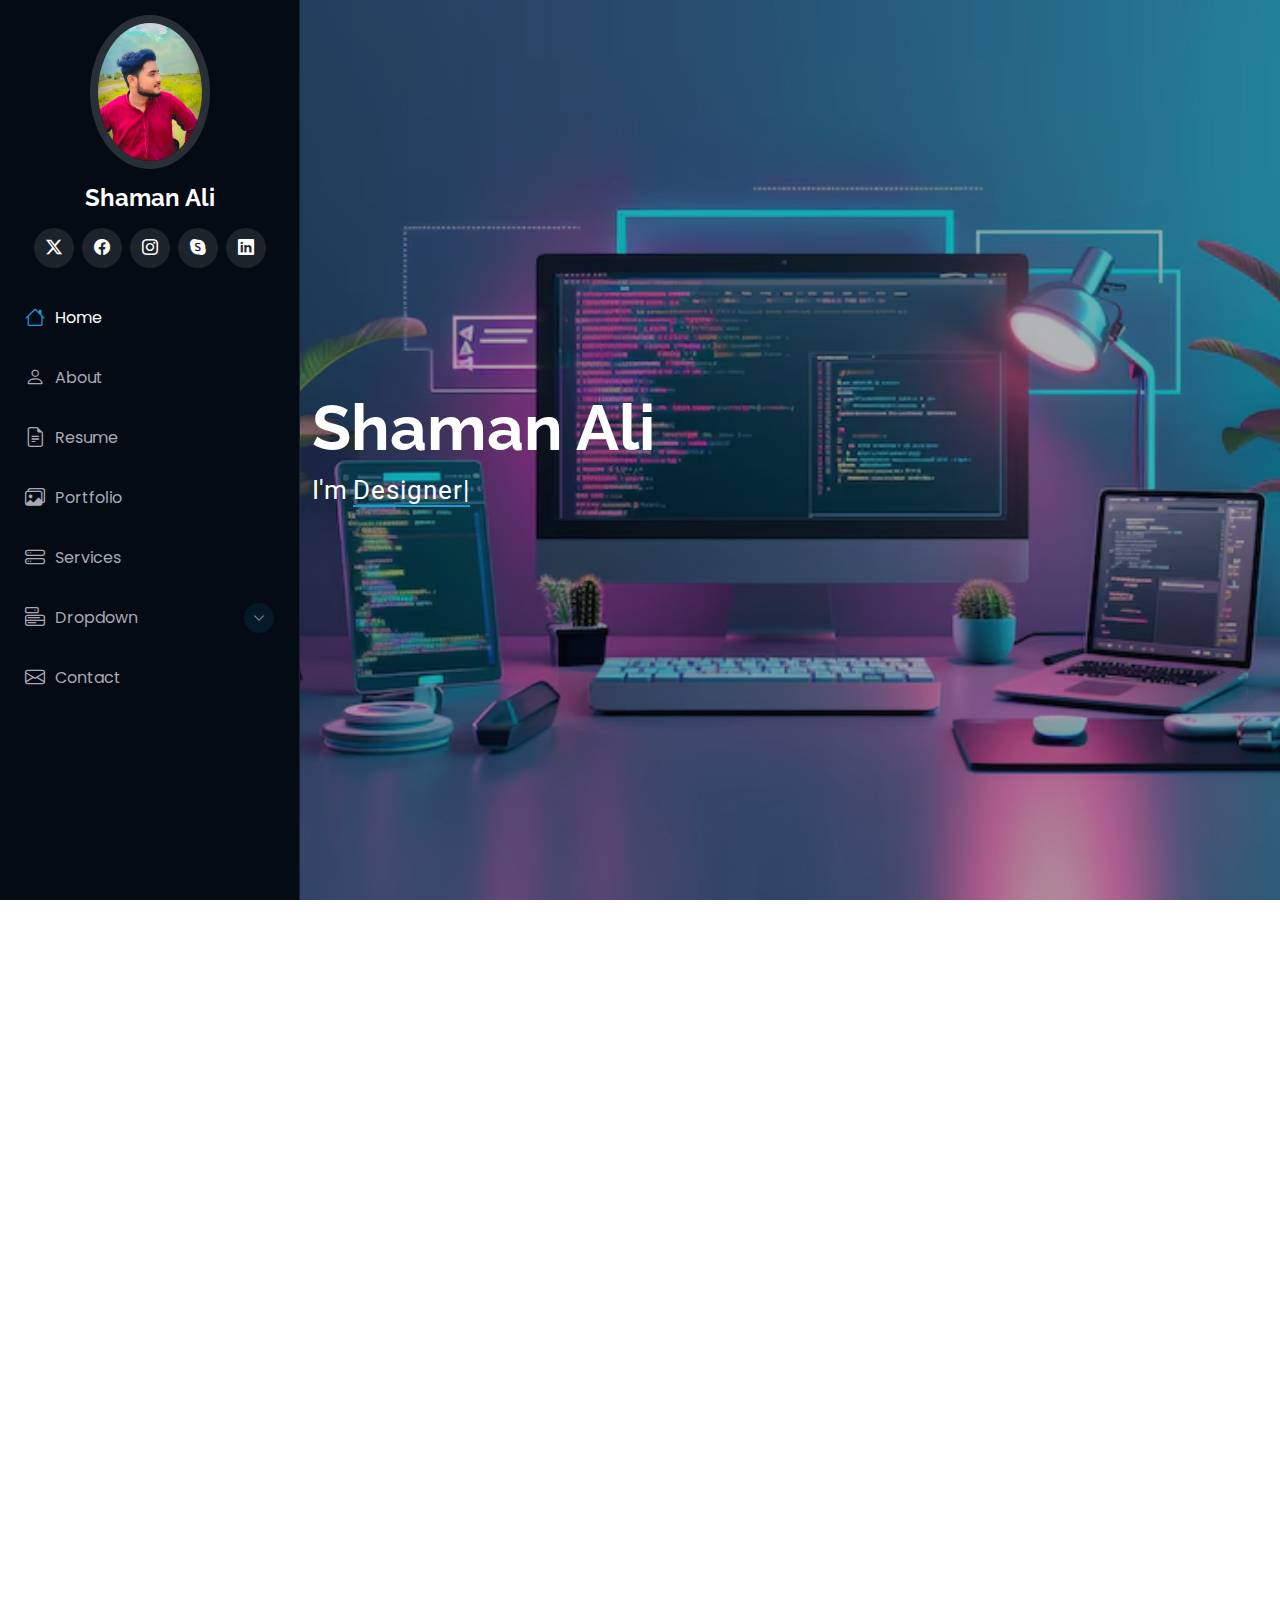
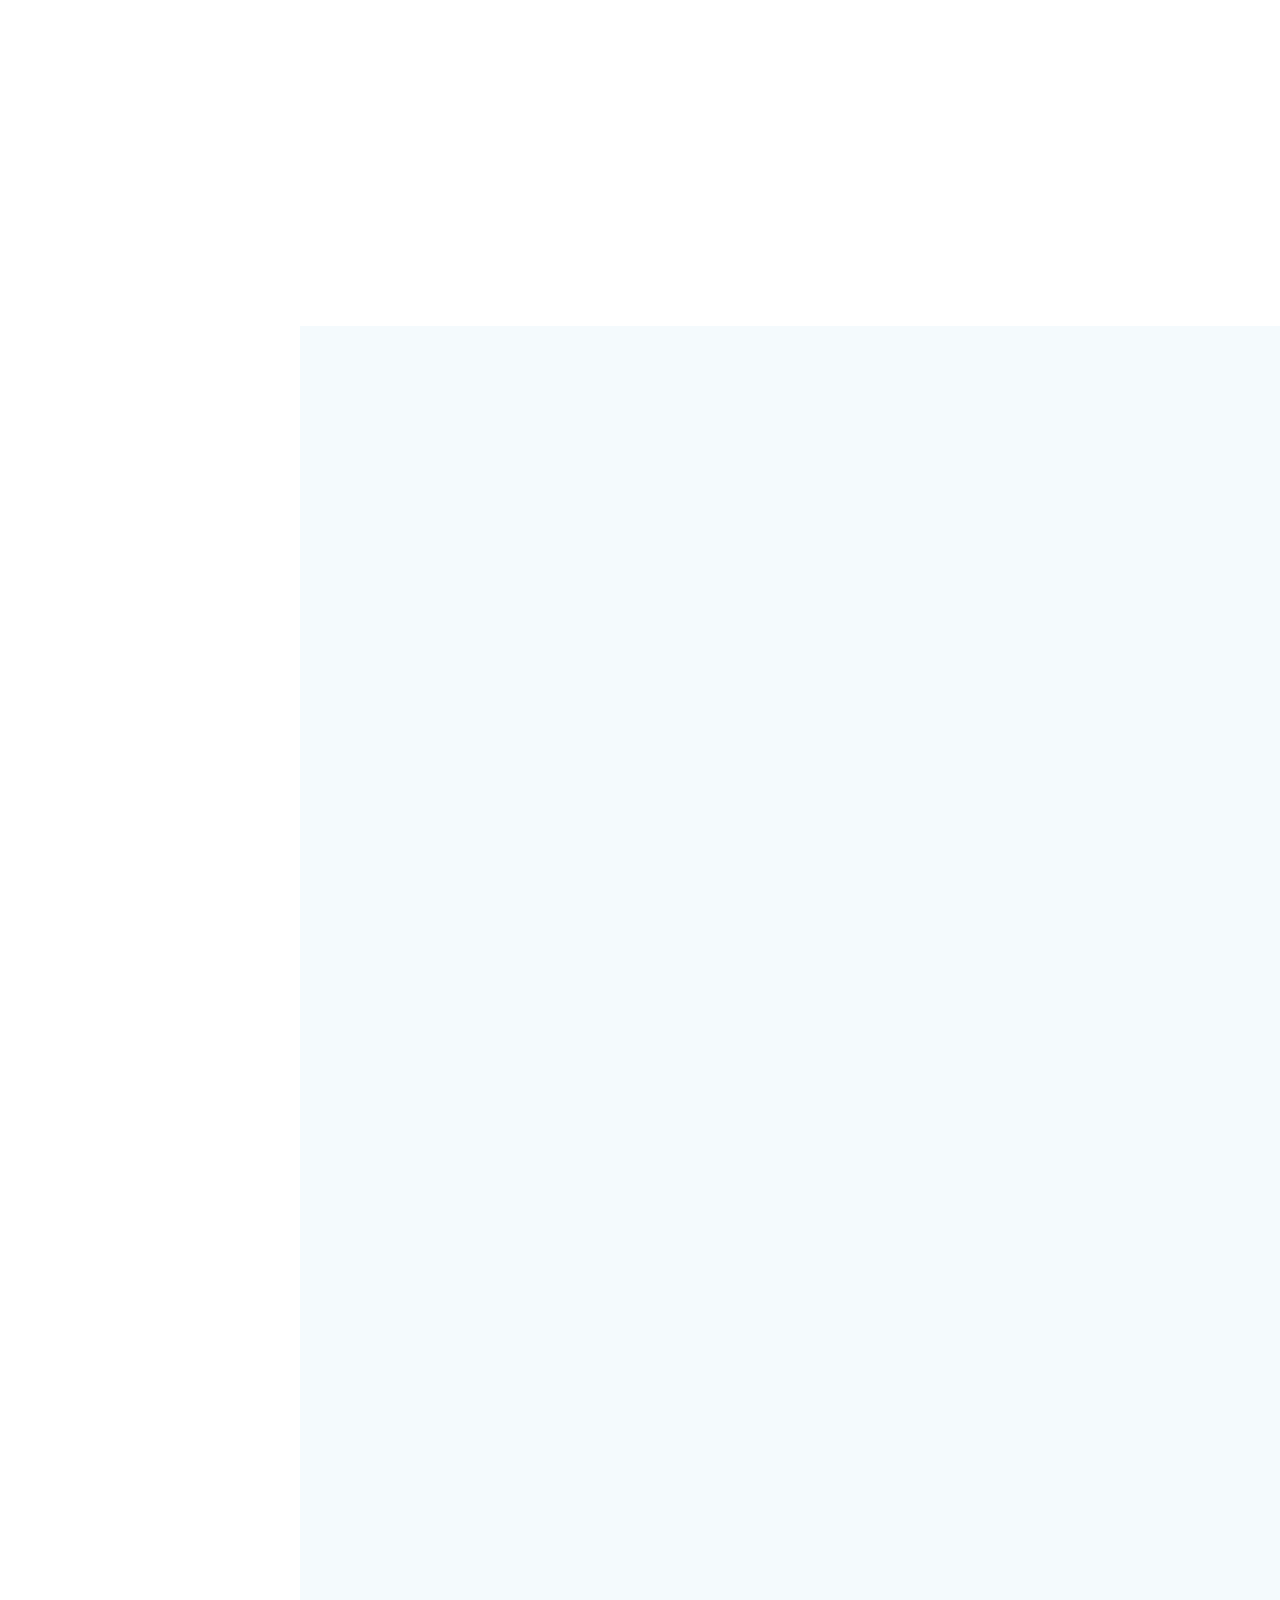
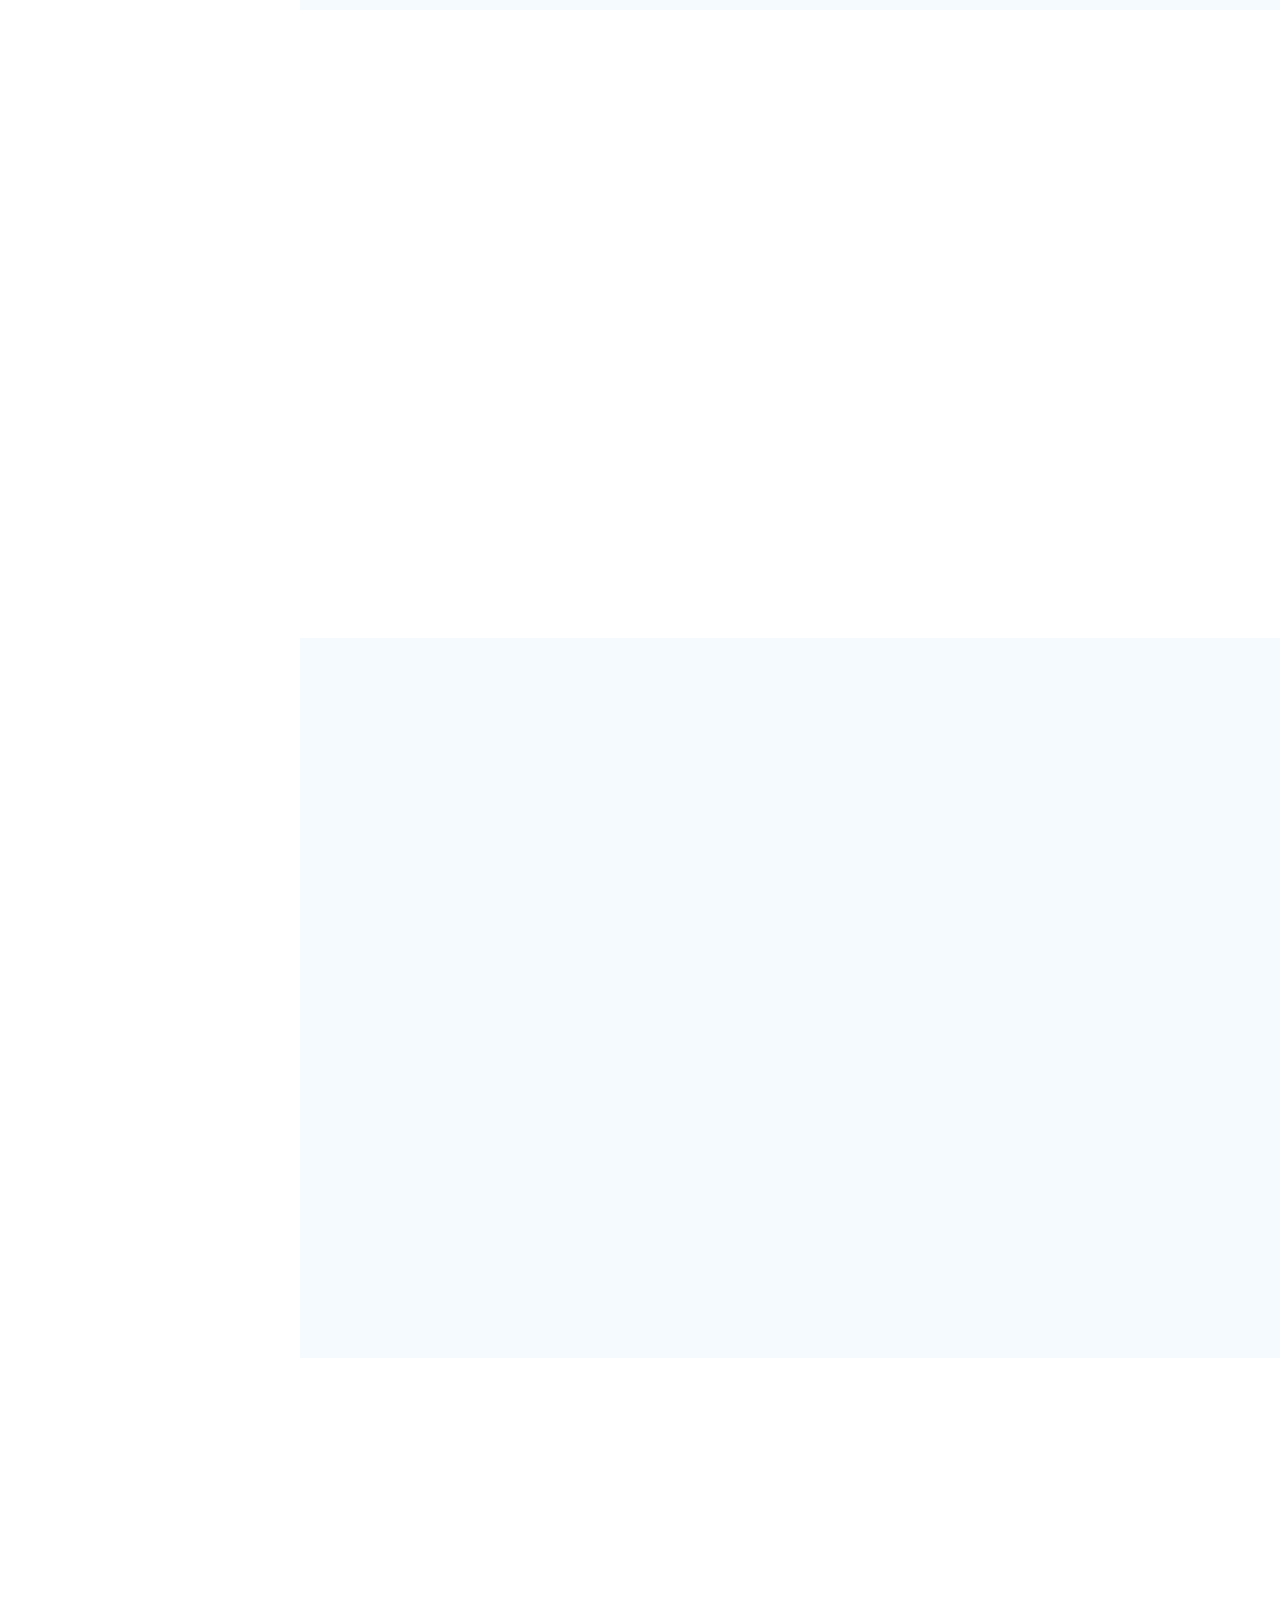
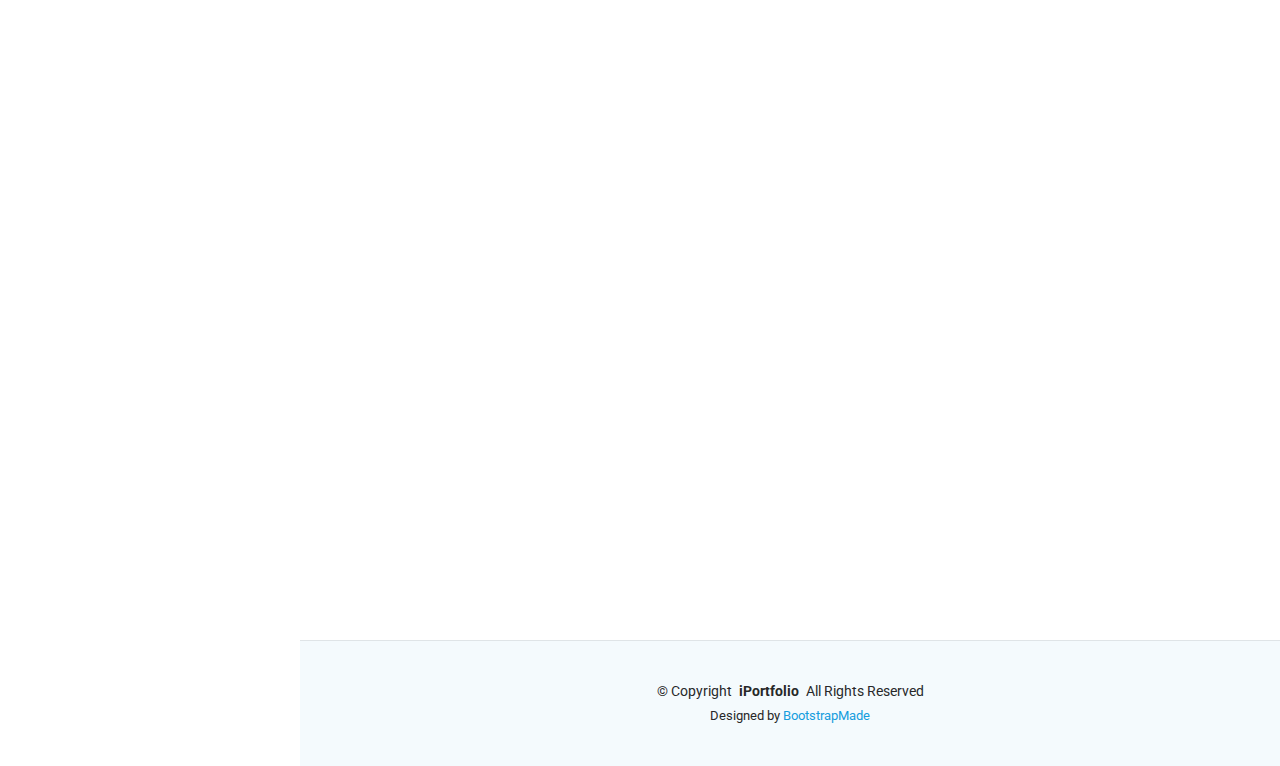
<file: index.html>
<!DOCTYPE html>
<html lang="en">

<head>
  <meta charset="utf-8">
  <meta content="width=device-width, initial-scale=1.0" name="viewport">
  <title>Index - iPortfolio Bootstrap Template</title>
  <meta content="" name="description">
  <meta content="" name="keywords">

  <!-- Favicons -->
  <link href="assets/img/favicon.png" rel="icon">
  <link href="assets/img/apple-touch-icon.png" rel="apple-touch-icon">

  <!-- Fonts -->
  <link href="https://fonts.googleapis.com" rel="preconnect">
  <link href="https://fonts.gstatic.com" rel="preconnect" crossorigin>
  <link href="https://fonts.googleapis.com/css2?family=Roboto:ital,wght@0,100;0,300;0,400;0,500;0,700;0,900;1,100;1,300;1,400;1,500;1,700;1,900&family=Poppins:ital,wght@0,100;0,200;0,300;0,400;0,500;0,600;0,700;0,800;0,900;1,100;1,200;1,300;1,400;1,500;1,600;1,700;1,800;1,900&family=Raleway:ital,wght@0,100;0,200;0,300;0,400;0,500;0,600;0,700;0,800;0,900;1,100;1,200;1,300;1,400;1,500;1,600;1,700;1,800;1,900&display=swap" rel="stylesheet">

  <!-- Vendor CSS Files -->
  <link href="assets/vendor/bootstrap/css/bootstrap.min.css" rel="stylesheet">
  <link href="assets/vendor/bootstrap-icons/bootstrap-icons.css" rel="stylesheet">
  <link href="assets/vendor/aos/aos.css" rel="stylesheet">
  <link href="assets/vendor/glightbox/css/glightbox.min.css" rel="stylesheet">
  <link href="assets/vendor/swiper/swiper-bundle.min.css" rel="stylesheet">

  <!-- Main CSS File -->
  <link href="assets/css/main.css" rel="stylesheet">

  <!-- =======================================================
  * Template Name: iPortfolio
  * Template URL: https://bootstrapmade.com/iportfolio-bootstrap-portfolio-websites-template/
  * Updated: Jun 29 2024 with Bootstrap v5.3.3
  * Author: BootstrapMade.com
  * License: https://bootstrapmade.com/license/
  ======================================================== -->
</head>

<body class="index-page">

  <header id="header" class="header dark-background d-flex flex-column">
    <i class="header-toggle d-xl-none bi bi-list"></i>

    <div class="profile-img">
      <img src="./assets/img/IMG_20230709_145142.jpg" alt="" class="img-fluid rounded-circle">
    </div>

    <a href="index.html" class="logo d-flex align-items-center justify-content-center">
      <!-- Uncomment the line below if you also wish to use an image logo -->
      <!-- <img src="assets/img/logo.png" alt=""> -->
      <h1 class="sitename">Shaman Ali</h1>
    </a>

    <div class="social-links text-center">
      <a href="#" class="twitter"><i class="bi bi-twitter-x"></i></a>
      <a href="#" class="facebook"><i class="bi bi-facebook"></i></a>
      <a href="#" class="instagram"><i class="bi bi-instagram"></i></a>
      <a href="#" class="google-plus"><i class="bi bi-skype"></i></a>
      <a href="#" class="linkedin"><i class="bi bi-linkedin"></i></a>
    </div>

    <nav id="navmenu" class="navmenu">
      <ul>
        <li><a href="#hero" class="active"><i class="bi bi-house navicon"></i>Home</a></li>
        <li><a href="#about"><i class="bi bi-person navicon"></i> About</a></li>
        <li><a href="#resume"><i class="bi bi-file-earmark-text navicon"></i> Resume</a></li>
        <li><a href="#portfolio"><i class="bi bi-images navicon"></i> Portfolio</a></li>
        <li><a href="#services"><i class="bi bi-hdd-stack navicon"></i> Services</a></li>
        <li class="dropdown"><a href="#"><i class="bi bi-menu-button navicon"></i> <span>Dropdown</span> <i class="bi bi-chevron-down toggle-dropdown"></i></a>
          <ul>
            <li><a href="#">Dropdown 1</a></li>
            <li class="dropdown"><a href="#"><span>Deep Dropdown</span> <i class="bi bi-chevron-down toggle-dropdown"></i></a>
              <ul>
                <li><a href="#">Deep Dropdown 1</a></li>
                <li><a href="#">Deep Dropdown 2</a></li>
                <li><a href="#">Deep Dropdown 3</a></li>
                <li><a href="#">Deep Dropdown 4</a></li>
                <li><a href="#">Deep Dropdown 5</a></li>
              </ul>
            </li>
            <li><a href="#">Dropdown 2</a></li>
            <li><a href="#">Dropdown 3</a></li>
            <li><a href="#">Dropdown 4</a></li>
          </ul>
        </li>
        <li><a href="#contact"><i class="bi bi-envelope navicon"></i> Contact</a></li>
      </ul>
    </nav>

  </header>

  <main class="main">

    <!-- Hero Section -->
    <section id="hero" class="hero section dark-background">

      <img src="./assets/img/web-dev-design-3d-vector-illustration-laptop-phone-coding-tools_1178440-14996.avif" alt="" data-aos="fade-in" class="">

      <div class="container" data-aos="fade-up" data-aos-delay="100">
        <h2>Shaman Ali</h2>
        <p>I'm <span class="typed" data-typed-items="Designer, Developer, Freelancer, Photographer">Designer</span><span class="typed-cursor typed-cursor--blink" aria-hidden="true"></span><span class="typed-cursor typed-cursor--blink" aria-hidden="true"></span></p>
      </div>

    </section><!-- /Hero Section -->

    <!-- About Section -->
    <section id="about" class="about section">

      <!-- Section Title -->
      <div class="container section-title" data-aos="fade-up">
        <h2>About</h2>
        <p>Magnam dolores commodi suscipit. Necessitatibus eius consequatur ex aliquid fuga eum quidem. Sit sint consectetur velit. Quisquam quos quisquam cupiditate. Et nemo qui impedit suscipit alias ea. Quia fugiat sit in iste officiis commodi quidem hic quas.</p>
      </div><!-- End Section Title -->

      <div class="container" data-aos="fade-up" data-aos-delay="100">

        <div class="row gy-4 justify-content-center">
          <div class="col-lg-4">
            <img src="./assets/img/IMG_20230709_145142.jpg" class="img-fluid" alt="">
          </div>
          <div class="col-lg-8 content">
            <h2>UI/UX Designer &amp; Web Developer.</h2>
            <p class="fst-italic py-3">
              Lorem ipsum dolor sit amet, consectetur adipiscing elit, sed do eiusmod tempor incididunt ut labore et dolore
              magna aliqua.
            </p>
            <div class="row">
              <div class="col-lg-6">
                <ul>
                  <li><i class="bi bi-chevron-right"></i> <strong>Birthday:</strong> <span>1 May 2004</span></li>
                  <li><i class="bi bi-chevron-right"></i> <strong>Website:</strong> <span>9k.skycam.sbs</span></li>
                  <li><i class="bi bi-chevron-right"></i> <strong>Phone:</strong> <span>+92 303 2024825</span></li>
                  <li><i class="bi bi-chevron-right"></i> <strong>City:</strong> <span>Karachi Pakistan</span></li>
                </ul>
              </div>
              <div class="col-lg-6">
                <ul>
                  <li><i class="bi bi-chevron-right"></i> <strong>Age:</strong> <span>20</span></li>
                  <li><i class="bi bi-chevron-right"></i> <strong>Degree:</strong> <span>Intermediate</span></li>
                  <li><i class="bi bi-chevron-right"></i> <strong>Email:</strong> <span>shamanaliteevino@gmail.com</span></li>
                  <li><i class="bi bi-chevron-right"></i> <strong>Freelance:</strong> <span>Available</span></li>
                </ul>
              </div>
            </div>
            <p class="py-3">
              Officiis eligendi itaque labore et dolorum mollitia officiis optio vero. Quisquam sunt adipisci omnis et ut. Nulla accusantium dolor incidunt officia tempore. Et eius omnis.
              Cupiditate ut dicta maxime officiis quidem quia. Sed et consectetur qui quia repellendus itaque neque.
            </p>
          </div>
        </div>

      </div>

    </section><!-- /About Section -->

    <!-- Stats Section -->
    <section id="stats" class="stats section">

      <div class="container" data-aos="fade-up" data-aos-delay="100">

        <div class="row gy-4">

          <div class="col-lg-3 col-md-6">
            <div class="stats-item">
              <i class="bi bi-emoji-smile"></i>
              <span data-purecounter-start="0" data-purecounter-end="232" data-purecounter-duration="1" class="purecounter"></span>
              <p><strong>Happy Clients</strong> <span>consequuntur quae</span></p>
            </div>
          </div><!-- End Stats Item -->

          <div class="col-lg-3 col-md-6">
            <div class="stats-item">
              <i class="bi bi-journal-richtext"></i>
              <span data-purecounter-start="0" data-purecounter-end="521" data-purecounter-duration="1" class="purecounter"></span>
              <p><strong>Projects</strong> <span>adipisci atque cum quia aut</span></p>
            </div>
          </div><!-- End Stats Item -->

          <div class="col-lg-3 col-md-6">
            <div class="stats-item">
              <i class="bi bi-headset"></i>
              <span data-purecounter-start="0" data-purecounter-end="1453" data-purecounter-duration="1" class="purecounter"></span>
              <p><strong>Hours Of Support</strong> <span>aut commodi quaerat</span></p>
            </div>
          </div><!-- End Stats Item -->

          <div class="col-lg-3 col-md-6">
            <div class="stats-item">
              <i class="bi bi-people"></i>
              <span data-purecounter-start="0" data-purecounter-end="32" data-purecounter-duration="1" class="purecounter"></span>
              <p><strong>Hard Workers</strong> <span>rerum asperiores dolor</span></p>
            </div>
          </div><!-- End Stats Item -->

        </div>

      </div>

    </section><!-- /Stats Section -->

    <!-- Skills Section -->
    <section id="skills" class="skills section light-background">

      <!-- Section Title -->
      <div class="container section-title" data-aos="fade-up">
        <h2>Skills</h2>
        <p>Necessitatibus eius consequatur ex aliquid fuga eum quidem sint consectetur velit</p>
      </div><!-- End Section Title -->

      <div class="container" data-aos="fade-up" data-aos-delay="100">

        <div class="row skills-content skills-animation">

          <div class="col-lg-6">

            <div class="progress">
              <span class="skill"><span>HTML</span> <i class="val">100%</i></span>
              <div class="progress-bar-wrap">
                <div class="progress-bar" role="progressbar" aria-valuenow="100" aria-valuemin="0" aria-valuemax="100"></div>
              </div>
            </div><!-- End Skills Item -->

            <div class="progress">
              <span class="skill"><span>CSS</span> <i class="val">90%</i></span>
              <div class="progress-bar-wrap">
                <div class="progress-bar" role="progressbar" aria-valuenow="90" aria-valuemin="0" aria-valuemax="100"></div>
              </div>
            </div><!-- End Skills Item -->

            <div class="progress">
              <span class="skill"><span>JavaScript</span> <i class="val">80%</i></span>
              <div class="progress-bar-wrap">
                <div class="progress-bar" role="progressbar" aria-valuenow="75" aria-valuemin="0" aria-valuemax="100"></div>
              </div>
            </div><!-- End Skills Item -->

          </div>

          <div class="col-lg-6">

            <div class="progress">
              <span class="skill"><span>PHP</span> <i class="val">80%</i></span>
              <div class="progress-bar-wrap">
                <div class="progress-bar" role="progressbar" aria-valuenow="80" aria-valuemin="0" aria-valuemax="100"></div>
              </div>
            </div><!-- End Skills Item -->

            <div class="progress">
              <span class="skill"><span>WordPress/CMS</span> <i class="val">90%</i></span>
              <div class="progress-bar-wrap">
                <div class="progress-bar" role="progressbar" aria-valuenow="90" aria-valuemin="0" aria-valuemax="100"></div>
              </div>
            </div><!-- End Skills Item -->

            <div class="progress">
              <span class="skill"><span>Photoshop</span> <i class="val">55%</i></span>
              <div class="progress-bar-wrap">
                <div class="progress-bar" role="progressbar" aria-valuenow="55" aria-valuemin="0" aria-valuemax="100"></div>
              </div>
            </div><!-- End Skills Item -->

          </div>

        </div>

      </div>

    </section><!-- /Skills Section -->

    <!-- Resume Section -->
    <section id="resume" class="resume section">

      <!-- Section Title -->
      <div class="container section-title" data-aos="fade-up">
        <h2>Resume</h2>
        <p>Magnam dolores commodi suscipit. Necessitatibus eius consequatur ex aliquid fuga eum quidem. Sit sint consectetur velit. Quisquam quos quisquam cupiditate. Et nemo qui impedit suscipit alias ea. Quia fugiat sit in iste officiis commodi quidem hic quas.</p>
      </div><!-- End Section Title -->

      <div class="container">

        <div class="row">

          <div class="col-lg-6" data-aos="fade-up" data-aos-delay="100">
            <h3 class="resume-title">Sumary</h3>

            <div class="resume-item pb-0">
              <h4>Shaman Ali</h4>
              <p><em>Innovative and deadline-driven Graphic Designer with 3+ years of experience designing and developing user-centered digital/print marketing material from initial concept to final, polished deliverable.</em></p>
              <ul>
                <li>+92 303 2024825</li>
                <li>shamanaliteevino@gmail.com</li>
              </ul>
            </div><!-- Edn Resume Item -->

            <h3 class="resume-title">Education</h3>
            <div class="resume-item">
              <h4>Master of Fine Arts &amp; Graphic Design</h4>
              <h5>2015 - 2016</h5>
              <p><em>Rochester Institute of Technology, Rochester, NY</em></p>
              <p>Qui deserunt veniam. Et sed aliquam labore tempore sed quisquam iusto autem sit. Ea vero voluptatum qui ut dignissimos deleniti nerada porti sand markend</p>
            </div><!-- Edn Resume Item -->

            <div class="resume-item">
              <h4>Bachelor of Fine Arts &amp; Graphic Design</h4>
              <h5>2010 - 2014</h5>
              <p><em>Rochester Institute of Technology, Rochester, NY</em></p>
              <p>Quia nobis sequi est occaecati aut. Repudiandae et iusto quae reiciendis et quis Eius vel ratione eius unde vitae rerum voluptates asperiores voluptatem Earum molestiae consequatur neque etlon sader mart dila</p>
            </div><!-- Edn Resume Item -->

          </div>

          <div class="col-lg-6" data-aos="fade-up" data-aos-delay="200">
            <h3 class="resume-title">Professional Experience</h3>
            <div class="resume-item">
              <h4>Senior graphic design specialist</h4>
              <h5>2019 - Present</h5>
              <ul>
                <li>Lead in the design, development, and implementation of the graphic, layout, and production communication materials</li>
                <li>Delegate tasks to the 7 members of the design team and provide counsel on all aspects of the project. </li>
                <li>Supervise the assessment of all graphic materials in order to ensure quality and accuracy of the design</li>
                <li>Oversee the efficient use of production project budgets ranging from $2,000 - $25,000</li>
              </ul>
            </div><!-- Edn Resume Item -->

            <div class="resume-item">
              <h4>Graphic design specialist</h4>
              <h5>2017 - 2018</h5>
              <ul>
                <li>Developed numerous marketing programs (logos, brochures,infographics, presentations, and advertisements).</li>
                <li>Managed up to 5 projects or tasks at a given time while under pressure</li>
                <li>Recommended and consulted with clients on the most appropriate graphic design</li>
                <li>Created 4+ design presentations and proposals a month for clients and account managers</li>
              </ul>
            </div><!-- Edn Resume Item -->

          </div>

        </div>

      </div>

    </section><!-- /Resume Section -->

    <!-- Portfolio Section -->
    <section id="portfolio" class="portfolio section light-background">

      <!-- Section Title -->
      <div class="container section-title" data-aos="fade-up">
        <h2>Portfolio</h2>
        <p>Magnam dolores commodi suscipit. Necessitatibus eius consequatur ex aliquid fuga eum quidem. Sit sint consectetur velit. Quisquam quos quisquam cupiditate. Et nemo qui impedit suscipit alias ea. Quia fugiat sit in iste officiis commodi quidem hic quas.</p>
      </div><!-- End Section Title -->

      <div class="container">

        <div class="isotope-layout" data-default-filter="*" data-layout="masonry" data-sort="original-order">

          <ul class="portfolio-filters isotope-filters" data-aos="fade-up" data-aos-delay="100">
            <li data-filter="*" class="filter-active">All</li>
            <li data-filter=".filter-app">App</li>
            <li data-filter=".filter-product">Product</li>
            <li data-filter=".filter-branding">Branding</li>
            <li data-filter=".filter-books">Books</li>
          </ul><!-- End Portfolio Filters -->

          <div class="row gy-4 isotope-container" data-aos="fade-up" data-aos-delay="200">

            <div class="col-lg-4 col-md-6 portfolio-item isotope-item filter-app">
              <div class="portfolio-content h-100">
                <img src="./assets/img/web-dev-design-3d-vector-illustration-laptop-phone-coding-tools_1178440-11698.jpg" class="img-fluid" alt="">
                <div class="portfolio-info">
                  <h4>App 1</h4>
                  <p>Lorem ipsum, dolor sit amet consectetur</p>
                  <a href="./assets/img/web-dev-design-3d-vector-illustration-laptop-phone-coding-tools_1178440-14996.avif" title="App 1" data-gallery="portfolio-gallery-app" class="glightbox preview-link"><i class="bi bi-zoom-in"></i></a>
                  <a href="portfolio-details.html" title="More Details" class="details-link"><i class="bi bi-link-45deg"></i></a>
                </div>
              </div>
            </div><!-- End Portfolio Item -->

            <div class="col-lg-4 col-md-6 portfolio-item isotope-item filter-product">
              <div class="portfolio-content h-100">
                <!-- <img src="assets/img/portfolio/product-1.jpg" class="img-fluid" alt=""> -->
                <div class="portfolio-info">
                  <h4>Product 1</h4>
                  <p>Lorem ipsum, dolor sit amet consectetur</p>
                  <a href="./assets/img/web-dev-design-3d-vector-illustration-laptop-phone-coding-tools_1178440-14996.avif" title="Product 1" data-gallery="portfolio-gallery-product" class="glightbox preview-link"><i class="bi bi-zoom-in"></i></a>
                  <a href="portfolio-details.html" title="More Details" class="details-link"><i class="bi bi-link-45deg"></i></a>
                </div>
              </div>
            </div><!-- End Portfolio Item -->

            <div class="col-lg-4 col-md-6 portfolio-item isotope-item filter-branding">
              <div class="portfolio-content h-100">
                <img src="./assets/img/web-dev-design-3d-vector-illustration-laptop-phone-coding-tools_1178440-11698.jpg" class="img-fluid" alt="">
                <div class="portfolio-info">
                  <h4>Branding 1</h4>
                  <p>Lorem ipsum, dolor sit amet consectetur</p>
                  <a href="./assets/img/web-dev-design-3d-vector-illustration-laptop-phone-coding-tools_1178440-11708.jpg" title="Branding 1" data-gallery="portfolio-gallery-branding" class="glightbox preview-link"><i class="bi bi-zoom-in"></i></a>
                  <a href="portfolio-details.html" title="More Details" class="details-link"><i class="bi bi-link-45deg"></i></a>
                </div>
              </div>
            </div><!-- End Portfolio Item -->

            <div class="col-lg-4 col-md-6 portfolio-item isotope-item filter-books">
              <div class="portfolio-content h-100">
                <img src="./assets/img/web-dev-design-3d-vector-illustration-laptop-phone-coding-tools_1178440-11708.jpg" class="img-fluid" alt="">
                <div class="portfolio-info">
                  <h4>Books 1</h4>
                  <p>Lorem ipsum, dolor sit amet consectetur</p>
                  <a href="./assets/img/web-dev-design-3d-vector-illustration-laptop-phone-coding-tools_1178440-14996 (1).avif" title="Branding 1" data-gallery="portfolio-gallery-book" class="glightbox preview-link"><i class="bi bi-zoom-in"></i></a>
                  <a href="portfolio-details.html" title="More Details" class="details-link"><i class="bi bi-link-45deg"></i></a>
                </div>
              </div>
            </div><!-- End Portfolio Item -->

            <div class="col-lg-4 col-md-6 portfolio-item isotope-item filter-app">
              <div class="portfolio-content h-100">
                <img src="./assets/img/web-dev-design-3d-vector-illustration-laptop-phone-coding-tools_1178440-14996.avif" class="img-fluid" alt="">
                <div class="portfolio-info">
                  <h4>App 2</h4>
                  <p>Lorem ipsum, dolor sit amet consectetur</p>
                  <a href="./assets/img/web-dev-design-3d-vector-illustration-laptop-phone-coding-tools_1178440-14996 (1).avif" title="App 2" data-gallery="portfolio-gallery-app" class="glightbox preview-link"><i class="bi bi-zoom-in"></i></a>
                  <a href="portfolio-details.html" title="More Details" class="details-link"><i class="bi bi-link-45deg"></i></a>
                </div>
              </div>
            </div><!-- End Portfolio Item -->

            <div class="col-lg-4 col-md-6 portfolio-item isotope-item filter-product">
              <div class="portfolio-content h-100">
                <img src="./assets/img/web-dev-design-3d-vector-illustration-laptop-phone-coding-tools_1178440-14996.avif" class="img-fluid" alt="">
                <div class="portfolio-info">
                  <h4>Product 2</h4>
                  <p>Lorem ipsum, dolor sit amet consectetur</p>
                  <a href="assets/img/portfolio/product-2.jpg" title="Product 2" data-gallery="portfolio-gallery-product" class="glightbox preview-link"><i class="bi bi-zoom-in"></i></a>
                  <a href="portfolio-details.html" title="More Details" class="details-link"><i class="bi bi-link-45deg"></i></a>
                </div>
              </div>
            </div><!-- End Portfolio Item -->

            <div class="col-lg-4 col-md-6 portfolio-item isotope-item filter-branding">
              <div class="portfolio-content h-100">
                <img src="assets/img/portfolio/branding-2.jpg" class="img-fluid" alt="">
                <div class="portfolio-info">
                  <h4>Branding 2</h4>
                  <p>Lorem ipsum, dolor sit amet consectetur</p>
                  <a href="assets/img/portfolio/branding-2.jpg" title="Branding 2" data-gallery="portfolio-gallery-branding" class="glightbox preview-link"><i class="bi bi-zoom-in"></i></a>
                  <a href="portfolio-details.html" title="More Details" class="details-link"><i class="bi bi-link-45deg"></i></a>
                </div>
              </div>
            </div><!-- End Portfolio Item -->

            <div class="col-lg-4 col-md-6 portfolio-item isotope-item filter-books">
              <div class="portfolio-content h-100">
                <img src="assets/img/portfolio/books-2.jpg" class="img-fluid" alt="">
                <div class="portfolio-info">
                  <h4>Books 2</h4>
                  <p>Lorem ipsum, dolor sit amet consectetur</p>
                  <a href="assets/img/portfolio/books-2.jpg" title="Branding 2" data-gallery="portfolio-gallery-book" class="glightbox preview-link"><i class="bi bi-zoom-in"></i></a>
                  <a href="portfolio-details.html" title="More Details" class="details-link"><i class="bi bi-link-45deg"></i></a>
                </div>
              </div>
            </div><!-- End Portfolio Item -->

            <div class="col-lg-4 col-md-6 portfolio-item isotope-item filter-app">
              <div class="portfolio-content h-100">
                <img src="assets/img/portfolio/app-3.jpg" class="img-fluid" alt="">
                <div class="portfolio-info">
                  <h4>App 3</h4>
                  <p>Lorem ipsum, dolor sit amet consectetur</p>
                  <a href="assets/img/portfolio/app-3.jpg" title="App 3" data-gallery="portfolio-gallery-app" class="glightbox preview-link"><i class="bi bi-zoom-in"></i></a>
                  <a href="portfolio-details.html" title="More Details" class="details-link"><i class="bi bi-link-45deg"></i></a>
                </div>
              </div>
            </div><!-- End Portfolio Item -->

            <div class="col-lg-4 col-md-6 portfolio-item isotope-item filter-product">
              <div class="portfolio-content h-100">
                <img src="assets/img/portfolio/product-3.jpg" class="img-fluid" alt="">
                <div class="portfolio-info">
                  <h4>Product 3</h4>
                  <p>Lorem ipsum, dolor sit amet consectetur</p>
                  <a href="assets/img/portfolio/product-3.jpg" title="Product 3" data-gallery="portfolio-gallery-product" class="glightbox preview-link"><i class="bi bi-zoom-in"></i></a>
                  <a href="portfolio-details.html" title="More Details" class="details-link"><i class="bi bi-link-45deg"></i></a>
                </div>
              </div>
            </div><!-- End Portfolio Item -->

            <div class="col-lg-4 col-md-6 portfolio-item isotope-item filter-branding">
              <div class="portfolio-content h-100">
                <img src="assets/img/portfolio/branding-3.jpg" class="img-fluid" alt="">
                <div class="portfolio-info">
                  <h4>Branding 3</h4>
                  <p>Lorem ipsum, dolor sit amet consectetur</p>
                  <a href="assets/img/portfolio/branding-3.jpg" title="Branding 2" data-gallery="portfolio-gallery-branding" class="glightbox preview-link"><i class="bi bi-zoom-in"></i></a>
                  <a href="portfolio-details.html" title="More Details" class="details-link"><i class="bi bi-link-45deg"></i></a>
                </div>
              </div>
            </div><!-- End Portfolio Item -->

            <div class="col-lg-4 col-md-6 portfolio-item isotope-item filter-books">
              <div class="portfolio-content h-100">
                <img src="assets/img/portfolio/books-3.jpg" class="img-fluid" alt="">
                <div class="portfolio-info">
                  <h4>Books 3</h4>
                  <p>Lorem ipsum, dolor sit amet consectetur</p>
                  <a href="assets/img/portfolio/books-3.jpg" title="Branding 3" data-gallery="portfolio-gallery-book" class="glightbox preview-link"><i class="bi bi-zoom-in"></i></a>
                  <a href="portfolio-details.html" title="More Details" class="details-link"><i class="bi bi-link-45deg"></i></a>
                </div>
              </div>
            </div><!-- End Portfolio Item -->

          </div><!-- End Portfolio Container -->

        </div>

      </div>

    </section><!-- /Portfolio Section -->

    <!-- Services Section -->
    <section id="services" class="services section">

      <!-- Section Title -->
      <div class="container section-title" data-aos="fade-up">
        <h2>Services</h2>
        <p>Magnam dolores commodi suscipit. Necessitatibus eius consequatur ex aliquid fuga eum quidem. Sit sint consectetur velit. Quisquam quos quisquam cupiditate. Et nemo qui impedit suscipit alias ea. Quia fugiat sit in iste officiis commodi quidem hic quas.</p>
      </div><!-- End Section Title -->

      <div class="container">

        <div class="row gy-4">

          <div class="col-lg-4 col-md-6 service-item d-flex" data-aos="fade-up" data-aos-delay="100">
            <div class="icon flex-shrink-0"><i class="bi bi-briefcase"></i></div>
            <div>
              <h4 class="title"><a href="service-details.html" class="stretched-link">Web Developer</a></h4>
              <p class="description">Voluptatum deleniti atque corrupti quos dolores et quas molestias excepturi sint occaecati cupiditate non provident</p>
            </div>
          </div>
          <!-- End Service Item -->

          <div class="col-lg-4 col-md-6 service-item d-flex" data-aos="fade-up" data-aos-delay="200">
            <div class="icon flex-shrink-0"><i class="bi bi-card-checklist"></i></div>
            <div>
              <h4 class="title"><a href="service-details.html" class="stretched-link">UX UI Designer</a></h4>
              <p class="description">Minim veniam, quis nostrud exercitation ullamco laboris nisi ut aliquip ex ea commodo consequat tarad limino ata</p>
            </div>
          </div><!-- End Service Item -->

          <div class="col-lg-4 col-md-6 service-item d-flex" data-aos="fade-up" data-aos-delay="300">
            <div class="icon flex-shrink-0"><i class="bi bi-bar-chart"></i></div>
            <div>
              <h4 class="title"><a href="service-details.html" class="stretched-link">Graphic Designer</a></h4>
              <p class="description">Duis aute irure dolor in reprehenderit in voluptate velit esse cillum dolore eu fugiat nulla pariatur</p>
            </div>
          </div><!-- End Service Item -->

          <div class="col-lg-4 col-md-6 service-item d-flex" data-aos="fade-up" data-aos-delay="400">
            <div class="icon flex-shrink-0"><i class="bi bi-binoculars"></i></div>
            <div>
              <h4 class="title"><a href="service-details.html" class="stretched-link">Python Developer</a></h4>
              <p class="description">Excepteur sint occaecat cupidatat non proident, sunt in culpa qui officia deserunt mollit anim id est laborum</p>
            </div>
          </div><!-- End Service Item -->

          <div class="col-lg-4 col-md-6 service-item d-flex" data-aos="fade-up" data-aos-delay="500">
            <div class="icon flex-shrink-0"><i class="bi bi-brightness-high"></i></div>
            <div>
              <h4 class="title"><a href="service-details.html" class="stretched-link">Mobile App Developer </a></h4>
              <p class="description">At vero eos et accusamus et iusto odio dignissimos ducimus qui blanditiis praesentium voluptatum deleniti atque</p>
            </div>
          </div><!-- End Service Item -->

          <div class="col-lg-4 col-md-6 service-item d-flex" data-aos="fade-up" data-aos-delay="600">
            <div class="icon flex-shrink-0"><i class="bi bi-calendar4-week"></i></div>
            <div>
              <h4 class="title"><a href="service-details.html" class="stretched-link">Machine Learning</a></h4>
              <p class="description">Et harum quidem rerum facilis est et expedita distinctio. Nam libero tempore, cum soluta nobis est eligendi</p>
            </div>
          </div><!-- End Service Item -->

        </div>

      </div>

    </section><!-- /Services Section -->

    <!-- Testimonials Section -->
    <section id="testimonials" class="testimonials section light-background">

      <!-- Section Title -->
      <div class="container section-title" data-aos="fade-up">
        <h2>Testimonials</h2>
        <p>Necessitatibus eius consequatur ex aliquid fuga eum quidem sint consectetur velit</p>
      </div><!-- End Section Title -->

      <div class="container" data-aos="fade-up" data-aos-delay="100">

        <div class="swiper init-swiper">
          <script type="application/json" class="swiper-config">
            {
              "loop": true,
              "speed": 600,
              "autoplay": {
                "delay": 5000
              },
              "slidesPerView": "auto",
              "pagination": {
                "el": ".swiper-pagination",
                "type": "bullets",
                "clickable": true
              },
              "breakpoints": {
                "320": {
                  "slidesPerView": 1,
                  "spaceBetween": 40
                },
                "1200": {
                  "slidesPerView": 3,
                  "spaceBetween": 1
                }
              }
            }
          </script>
          <div class="swiper-wrapper">

            <div class="swiper-slide">
              <div class="testimonial-item">
                <p>
                  <i class="bi bi-quote quote-icon-left"></i>
                  <span>Proin iaculis purus consequat sem cure digni ssim donec porttitora entum suscipit rhoncus. Accusantium quam, ultricies eget id, aliquam eget nibh et. Maecen aliquam, risus at semper.</span>
                  <i class="bi bi-quote quote-icon-right"></i>
                </p>
                <img src="assets/img/testimonials/testimonials-1.jpg" class="testimonial-img" alt="">
                <h3>Saul Goodman</h3>
                <h4>Ceo &amp; Founder</h4>
              </div>
            </div><!-- End testimonial item -->

            <div class="swiper-slide">
              <div class="testimonial-item">
                <p>
                  <i class="bi bi-quote quote-icon-left"></i>
                  <span>Export tempor illum tamen malis malis eram quae irure esse labore quem cillum quid malis quorum velit fore eram velit sunt aliqua noster fugiat irure amet legam anim culpa.</span>
                  <i class="bi bi-quote quote-icon-right"></i>
                </p>
                <img src="assets/img/testimonials/testimonials-2.jpg" class="testimonial-img" alt="">
                <h3>Sara Wilsson</h3>
                <h4>Designer</h4>
              </div>
            </div><!-- End testimonial item -->

            <div class="swiper-slide">
              <div class="testimonial-item">
                <p>
                  <i class="bi bi-quote quote-icon-left"></i>
                  <span>Enim nisi quem export duis labore cillum quae magna enim sint quorum nulla quem veniam duis minim tempor labore quem eram duis noster aute amet eram fore quis sint minim.</span>
                  <i class="bi bi-quote quote-icon-right"></i>
                </p>
                <img src="assets/img/testimonials/testimonials-3.jpg" class="testimonial-img" alt="">
                <h3>Jena Karlis</h3>
                <h4>Store Owner</h4>
              </div>
            </div><!-- End testimonial item -->

            <div class="swiper-slide">
              <div class="testimonial-item">
                <p>
                  <i class="bi bi-quote quote-icon-left"></i>
                  <span>Fugiat enim eram quae cillum dolore dolor amet nulla culpa multos export minim fugiat dolor enim duis veniam ipsum anim magna sunt elit fore quem dolore labore illum veniam.</span>
                  <i class="bi bi-quote quote-icon-right"></i>
                </p>
                <img src="assets/img/testimonials/testimonials-4.jpg" class="testimonial-img" alt="">
                <h3>Matt Brandon</h3>
                <h4>Freelancer</h4>
              </div>
            </div><!-- End testimonial item -->

            <div class="swiper-slide">
              <div class="testimonial-item">
                <p>
                  <i class="bi bi-quote quote-icon-left"></i>
                  <span>Quis quorum aliqua sint quem legam fore sunt eram irure aliqua veniam tempor noster veniam sunt culpa nulla illum cillum fugiat legam esse veniam culpa fore nisi cillum quid.</span>
                  <i class="bi bi-quote quote-icon-right"></i>
                </p>
                <img src="assets/img/testimonials/testimonials-5.jpg" class="testimonial-img" alt="">
                <h3>John Larson</h3>
                <h4>Entrepreneur</h4>
              </div>
            </div><!-- End testimonial item -->

          </div>
          <div class="swiper-pagination"></div>
        </div>

      </div>

    </section><!-- /Testimonials Section -->

    <!-- Contact Section -->
    <section id="contact" class="contact section">

      <!-- Section Title -->
      <div class="container section-title" data-aos="fade-up">
        <h2>Contact</h2>
        <p>Necessitatibus eius consequatur ex aliquid fuga eum quidem sint consectetur velit</p>
      </div><!-- End Section Title -->

      <div class="container" data-aos="fade-up" data-aos-delay="100">

        <div class="row gy-4">

          <div class="col-lg-5">

            <div class="info-wrap">
              <div class="info-item d-flex" data-aos="fade-up" data-aos-delay="200">
                <i class="bi bi-geo-alt flex-shrink-0"></i>
                <div>
                  <h3>Address</h3>
                  <p>Karachi Pakistan</p>
                </div>
              </div><!-- End Info Item -->

              <div class="info-item d-flex" data-aos="fade-up" data-aos-delay="300">
                <i class="bi bi-telephone flex-shrink-0"></i>
                <div>
                  <h3>Call Us</h3>
                  <p>+92 303 2024825</p>
                </div>
              </div><!-- End Info Item -->

              <div class="info-item d-flex" data-aos="fade-up" data-aos-delay="400">
                <i class="bi bi-envelope flex-shrink-0"></i>
                <div>
                  <h3>Email Us</h3>
                  <p>shamanaliteevino@gmail.com</p>
                </div>
              </div><!-- End Info Item -->

              <iframe src="" frameborder="0" style="border:0; width: 100%; height: 270px;" allowfullscreen="" loading="lazy" referrerpolicy="no-referrer-when-downgrade"></iframe>
            </div>
          </div>

          <div class="col-lg-7">
            <form action="forms/contact.php" method="post" class="php-email-form" data-aos="fade-up" data-aos-delay="200">
              <div class="row gy-4">

                <div class="col-md-6">
                  <label for="name-field" class="pb-2">Your Name</label>
                  <input type="text" name="name" id="name-field" class="form-control" required="">
                </div>

                <div class="col-md-6">
                  <label for="email-field" class="pb-2">Your Email</label>
                  <input type="email" class="form-control" name="email" id="email-field" required="">
                </div>

                <div class="col-md-12">
                  <label for="subject-field" class="pb-2">Subject</label>
                  <input type="text" class="form-control" name="subject" id="subject-field" required="">
                </div>

                <div class="col-md-12">
                  <label for="message-field" class="pb-2">Message</label>
                  <textarea class="form-control" name="message" rows="10" id="message-field" required=""></textarea>
                </div>

                <div class="col-md-12 text-center">
                  <div class="loading">Loading</div>
                  <div class="error-message"></div>
                  <div class="sent-message">Your message has been sent. Thank you!</div>

                  <button type="submit">Send Message</button>
                </div>

              </div>
            </form>
          </div><!-- End Contact Form -->

        </div>

      </div>

    </section><!-- /Contact Section -->

  </main>

  <footer id="footer" class="footer position-relative light-background">

    <div class="container">
      <div class="copyright text-center ">
        <p>© <span>Copyright</span> <strong class="px-1 sitename">iPortfolio</strong> <span>All Rights Reserved</span></p>
      </div>
      <div class="credits">
        <!-- All the links in the footer should remain intact. -->
        <!-- You can delete the links only if you've purchased the pro version. -->
        <!-- Licensing information: https://bootstrapmade.com/license/ -->
        <!-- Purchase the pro version with working PHP/AJAX contact form: [buy-url] -->
        Designed by <a href="https://bootstrapmade.com/">BootstrapMade</a>
      </div>
    </div>

  </footer>

  <!-- Scroll Top -->
  <a href="#" id="scroll-top" class="scroll-top d-flex align-items-center justify-content-center"><i class="bi bi-arrow-up-short"></i></a>

  <!-- Preloader -->
  <div id="preloader"></div>

  <!-- Vendor JS Files -->
  <script src="assets/vendor/bootstrap/js/bootstrap.bundle.min.js"></script>
  <script src="assets/vendor/php-email-form/validate.js"></script>
  <script src="assets/vendor/aos/aos.js"></script>
  <script src="assets/vendor/typed.js/typed.umd.js"></script>
  <script src="assets/vendor/purecounter/purecounter_vanilla.js"></script>
  <script src="assets/vendor/waypoints/noframework.waypoints.js"></script>
  <script src="assets/vendor/glightbox/js/glightbox.min.js"></script>
  <script src="assets/vendor/imagesloaded/imagesloaded.pkgd.min.js"></script>
  <script src="assets/vendor/isotope-layout/isotope.pkgd.min.js"></script>
  <script src="assets/vendor/swiper/swiper-bundle.min.js"></script>

  <!-- Main JS File -->
  <script src="assets/js/main.js"></script>

</body>

</html>
</file>
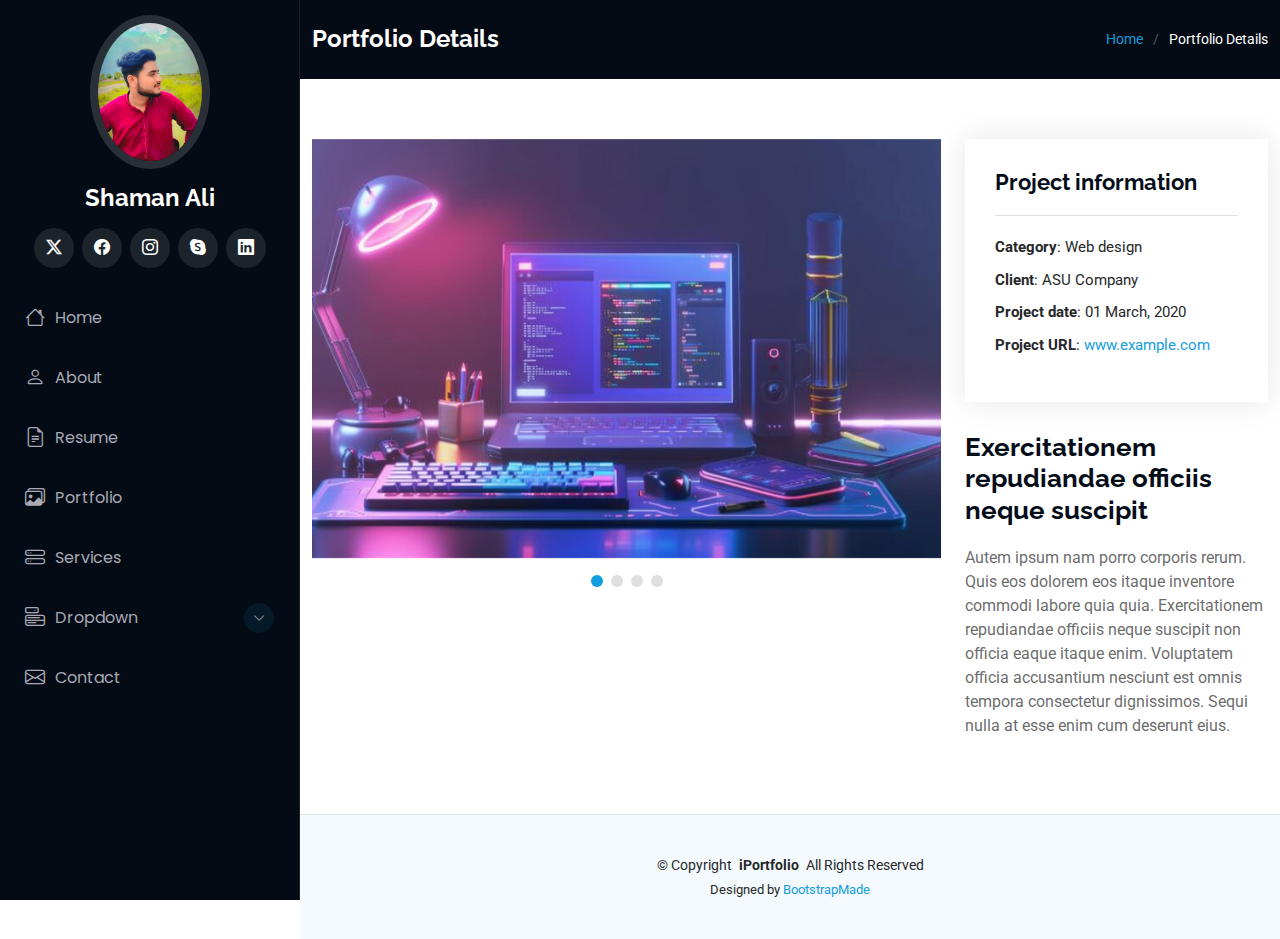
<file: portfolio-details.html>
<!DOCTYPE html>
<html lang="en">

<head>
  <meta charset="utf-8">
  <meta content="width=device-width, initial-scale=1.0" name="viewport">
  <title>Portfolio Details - iPortfolio Bootstrap Template</title>
  <meta content="" name="description">
  <meta content="" name="keywords">

  <!-- Favicons -->
  <link href="assets/img/favicon.png" rel="icon">
  <link href="assets/img/apple-touch-icon.png" rel="apple-touch-icon">

  <!-- Fonts -->
  <link href="https://fonts.googleapis.com" rel="preconnect">
  <link href="https://fonts.gstatic.com" rel="preconnect" crossorigin>
  <link href="https://fonts.googleapis.com/css2?family=Roboto:ital,wght@0,100;0,300;0,400;0,500;0,700;0,900;1,100;1,300;1,400;1,500;1,700;1,900&family=Poppins:ital,wght@0,100;0,200;0,300;0,400;0,500;0,600;0,700;0,800;0,900;1,100;1,200;1,300;1,400;1,500;1,600;1,700;1,800;1,900&family=Raleway:ital,wght@0,100;0,200;0,300;0,400;0,500;0,600;0,700;0,800;0,900;1,100;1,200;1,300;1,400;1,500;1,600;1,700;1,800;1,900&display=swap" rel="stylesheet">

  <!-- Vendor CSS Files -->
  <link href="assets/vendor/bootstrap/css/bootstrap.min.css" rel="stylesheet">
  <link href="assets/vendor/bootstrap-icons/bootstrap-icons.css" rel="stylesheet">
  <link href="assets/vendor/aos/aos.css" rel="stylesheet">
  <link href="assets/vendor/glightbox/css/glightbox.min.css" rel="stylesheet">
  <link href="assets/vendor/swiper/swiper-bundle.min.css" rel="stylesheet">

  <!-- Main CSS File -->
  <link href="assets/css/main.css" rel="stylesheet">

  <!-- =======================================================
  * Template Name: iPortfolio
  * Template URL: https://bootstrapmade.com/iportfolio-bootstrap-portfolio-websites-template/
  * Updated: Jun 29 2024 with Bootstrap v5.3.3
  * Author: BootstrapMade.com
  * License: https://bootstrapmade.com/license/
  ======================================================== -->
</head>

<body class="portfolio-details-page">

  <header id="header" class="header dark-background d-flex flex-column">
    <i class="header-toggle d-xl-none bi bi-list"></i>

    <div class="profile-img">
      <img src="./assets/img/IMG_20230709_145142.jpg" alt="" class="img-fluid rounded-circle">
    </div>

    <a href="index.html" class="logo d-flex align-items-center justify-content-center">
      <!-- Uncomment the line below if you also wish to use an image logo -->
      <!-- <img src="assets/img/logo.png" alt=""> -->
      <h1 class="sitename">Shaman Ali</h1>
    </a>

    <div class="social-links text-center">
      <a href="#" class="twitter"><i class="bi bi-twitter-x"></i></a>
      <a href="#" class="facebook"><i class="bi bi-facebook"></i></a>
      <a href="#" class="instagram"><i class="bi bi-instagram"></i></a>
      <a href="#" class="google-plus"><i class="bi bi-skype"></i></a>
      <a href="#" class="linkedin"><i class="bi bi-linkedin"></i></a>
    </div>

    <nav id="navmenu" class="navmenu">
      <ul>
        <li><a href="#hero"><i class="bi bi-house navicon"></i>Home</a></li>
        <li><a href="#about"><i class="bi bi-person navicon"></i> About</a></li>
        <li><a href="#resume"><i class="bi bi-file-earmark-text navicon"></i> Resume</a></li>
        <li><a href="#portfolio"><i class="bi bi-images navicon"></i> Portfolio</a></li>
        <li><a href="#services"><i class="bi bi-hdd-stack navicon"></i> Services</a></li>
        <li class="dropdown"><a href="#"><i class="bi bi-menu-button navicon"></i> <span>Dropdown</span> <i class="bi bi-chevron-down toggle-dropdown"></i></a>
          <ul>
            <li><a href="#">Dropdown 1</a></li>
            <li class="dropdown"><a href="#"><span>Deep Dropdown</span> <i class="bi bi-chevron-down toggle-dropdown"></i></a>
              <ul>
                <li><a href="#">Deep Dropdown 1</a></li>
                <li><a href="#">Deep Dropdown 2</a></li>
                <li><a href="#">Deep Dropdown 3</a></li>
                <li><a href="#">Deep Dropdown 4</a></li>
                <li><a href="#">Deep Dropdown 5</a></li>
              </ul>
            </li>
            <li><a href="#">Dropdown 2</a></li>
            <li><a href="#">Dropdown 3</a></li>
            <li><a href="#">Dropdown 4</a></li>
          </ul>
        </li>
        <li><a href="#contact"><i class="bi bi-envelope navicon"></i> Contact</a></li>
      </ul>
    </nav>

  </header>

  <main class="main">

    <!-- Page Title -->
    <div class="page-title dark-background">
      <div class="container d-lg-flex justify-content-between align-items-center">
        <h1 class="mb-2 mb-lg-0">Portfolio Details</h1>
        <nav class="breadcrumbs">
          <ol>
            <li><a href="index.html">Home</a></li>
            <li class="current">Portfolio Details</li>
          </ol>
        </nav>
      </div>
    </div><!-- End Page Title -->

    <!-- Portfolio Details Section -->
    <section id="portfolio-details" class="portfolio-details section">

      <div class="container" data-aos="fade-up" data-aos-delay="100">

        <div class="row gy-4">

          <div class="col-lg-8">
            <div class="portfolio-details-slider swiper init-swiper">

              <script type="application/json" class="swiper-config">
                {
                  "loop": true,
                  "speed": 600,
                  "autoplay": {
                    "delay": 5000
                  },
                  "slidesPerView": "auto",
                  "pagination": {
                    "el": ".swiper-pagination",
                    "type": "bullets",
                    "clickable": true
                  }
                }
              </script>

              <div class="swiper-wrapper align-items-center">

                <div class="swiper-slide">
                  <img src="./assets/img/web-dev-design-3d-vector-illustration-laptop-phone-coding-tools_1178440-11698.jpg" alt="">
                </div>

                <div class="swiper-slide">
                  <img src="./assets/img/web-dev-design-3d-vector-illustration-laptop-phone-coding-tools_1178440-11708.jpg" alt="">
                </div>

                <div class="swiper-slide">
                  <img src="./assets/img/web-dev-design-3d-vector-illustration-laptop-phone-coding-tools_1178440-14996 (1).avif" alt="">
                </div>

                <div class="swiper-slide">
                  <img src="./assets/img/web-dev-design-3d-vector-illustration-laptop-phone-coding-tools_1178440-14996.avif" alt="">
                </div>

              </div>
              <div class="swiper-pagination"></div>
            </div>
          </div>

          <div class="col-lg-4">
            <div class="portfolio-info" data-aos="fade-up" data-aos-delay="200">
              <h3>Project information</h3>
              <ul>
                <li><strong>Category</strong>: Web design</li>
                <li><strong>Client</strong>: ASU Company</li>
                <li><strong>Project date</strong>: 01 March, 2020</li>
                <li><strong>Project URL</strong>: <a href="#">www.example.com</a></li>
              </ul>
            </div>
            <div class="portfolio-description" data-aos="fade-up" data-aos-delay="300">
              <h2>Exercitationem repudiandae officiis neque suscipit</h2>
              <p>
                Autem ipsum nam porro corporis rerum. Quis eos dolorem eos itaque inventore commodi labore quia quia. Exercitationem repudiandae officiis neque suscipit non officia eaque itaque enim. Voluptatem officia accusantium nesciunt est omnis tempora consectetur dignissimos. Sequi nulla at esse enim cum deserunt eius.
              </p>
            </div>
          </div>

        </div>

      </div>

    </section><!-- /Portfolio Details Section -->

  </main>

  <footer id="footer" class="footer position-relative light-background">

    <div class="container">
      <div class="copyright text-center ">
        <p>© <span>Copyright</span> <strong class="px-1 sitename">iPortfolio</strong> <span>All Rights Reserved</span></p>
      </div>
      <div class="credits">
        <!-- All the links in the footer should remain intact. -->
        <!-- You can delete the links only if you've purchased the pro version. -->
        <!-- Licensing information: https://bootstrapmade.com/license/ -->
        <!-- Purchase the pro version with working PHP/AJAX contact form: [buy-url] -->
        Designed by <a href="https://bootstrapmade.com/">BootstrapMade</a>
      </div>
    </div>

  </footer>

  <!-- Scroll Top -->
  <a href="#" id="scroll-top" class="scroll-top d-flex align-items-center justify-content-center"><i class="bi bi-arrow-up-short"></i></a>

  <!-- Preloader -->
  <div id="preloader"></div>

  <!-- Vendor JS Files -->
  <script src="assets/vendor/bootstrap/js/bootstrap.bundle.min.js"></script>
  <script src="assets/vendor/php-email-form/validate.js"></script>
  <script src="assets/vendor/aos/aos.js"></script>
  <script src="assets/vendor/typed.js/typed.umd.js"></script>
  <script src="assets/vendor/purecounter/purecounter_vanilla.js"></script>
  <script src="assets/vendor/waypoints/noframework.waypoints.js"></script>
  <script src="assets/vendor/glightbox/js/glightbox.min.js"></script>
  <script src="assets/vendor/imagesloaded/imagesloaded.pkgd.min.js"></script>
  <script src="assets/vendor/isotope-layout/isotope.pkgd.min.js"></script>
  <script src="assets/vendor/swiper/swiper-bundle.min.js"></script>

  <!-- Main JS File -->
  <script src="assets/js/main.js"></script>

</body>

</html>
</file>
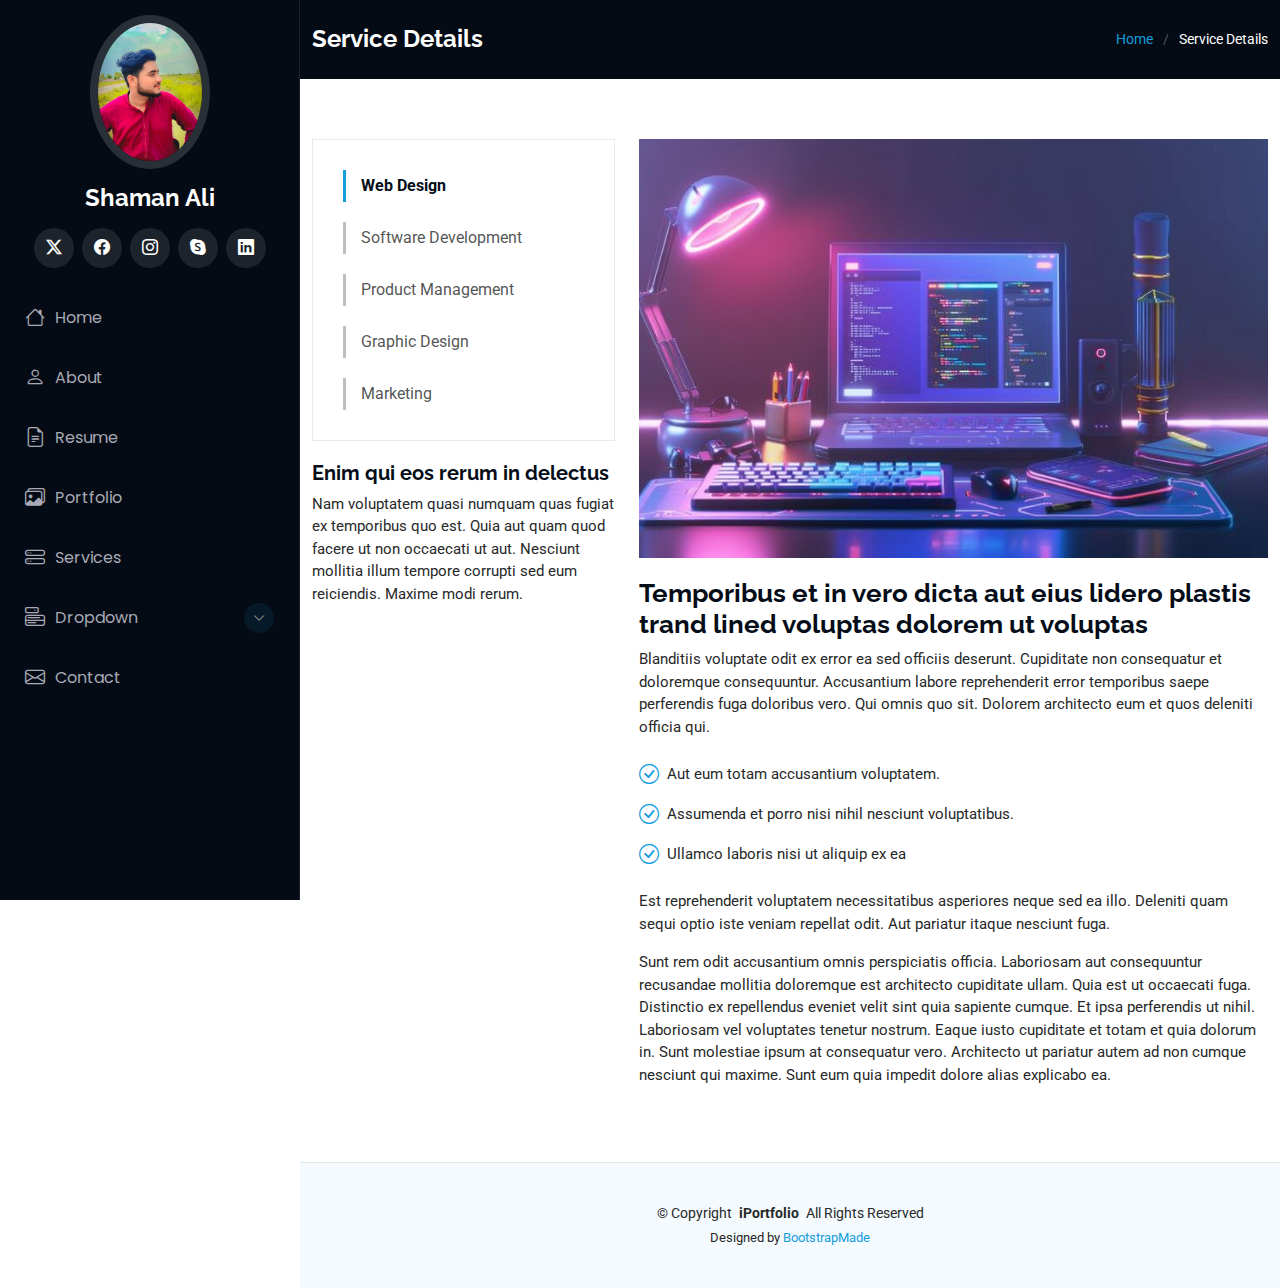
<file: service-details.html>
<!DOCTYPE html>
<html lang="en">

<head>
  <meta charset="utf-8">
  <meta content="width=device-width, initial-scale=1.0" name="viewport">
  <title>Service Details - iPortfolio Bootstrap Template</title>
  <meta content="" name="description">
  <meta content="" name="keywords">

  <!-- Favicons -->
  <link href="assets/img/favicon.png" rel="icon">
  <link href="assets/img/apple-touch-icon.png" rel="apple-touch-icon">

  <!-- Fonts -->
  <link href="https://fonts.googleapis.com" rel="preconnect">
  <link href="https://fonts.gstatic.com" rel="preconnect" crossorigin>
  <link href="https://fonts.googleapis.com/css2?family=Roboto:ital,wght@0,100;0,300;0,400;0,500;0,700;0,900;1,100;1,300;1,400;1,500;1,700;1,900&family=Poppins:ital,wght@0,100;0,200;0,300;0,400;0,500;0,600;0,700;0,800;0,900;1,100;1,200;1,300;1,400;1,500;1,600;1,700;1,800;1,900&family=Raleway:ital,wght@0,100;0,200;0,300;0,400;0,500;0,600;0,700;0,800;0,900;1,100;1,200;1,300;1,400;1,500;1,600;1,700;1,800;1,900&display=swap" rel="stylesheet">

  <!-- Vendor CSS Files -->
  <link href="assets/vendor/bootstrap/css/bootstrap.min.css" rel="stylesheet">
  <link href="assets/vendor/bootstrap-icons/bootstrap-icons.css" rel="stylesheet">
  <link href="assets/vendor/aos/aos.css" rel="stylesheet">
  <link href="assets/vendor/glightbox/css/glightbox.min.css" rel="stylesheet">
  <link href="assets/vendor/swiper/swiper-bundle.min.css" rel="stylesheet">

  <!-- Main CSS File -->
  <link href="assets/css/main.css" rel="stylesheet">

  <!-- =======================================================
  * Template Name: iPortfolio
  * Template URL: https://bootstrapmade.com/iportfolio-bootstrap-portfolio-websites-template/
  * Updated: Jun 29 2024 with Bootstrap v5.3.3
  * Author: BootstrapMade.com
  * License: https://bootstrapmade.com/license/
  ======================================================== -->
</head>

<body class="service-details-page">

  <header id="header" class="header dark-background d-flex flex-column">
    <i class="header-toggle d-xl-none bi bi-list"></i>

    <div class="profile-img">
      <img src="./assets/img/IMG_20230709_145142.jpg" alt="" class="img-fluid rounded-circle">
    </div>

    <a href="index.html" class="logo d-flex align-items-center justify-content-center">
      <!-- Uncomment the line below if you also wish to use an image logo -->
      <!-- <img src="assets/img/logo.png" alt=""> -->
      <h1 class="sitename">Shaman Ali</h1>
    </a>

    <div class="social-links text-center">
      <a href="#" class="twitter"><i class="bi bi-twitter-x"></i></a>
      <a href="#" class="facebook"><i class="bi bi-facebook"></i></a>
      <a href="#" class="instagram"><i class="bi bi-instagram"></i></a>
      <a href="#" class="google-plus"><i class="bi bi-skype"></i></a>
      <a href="#" class="linkedin"><i class="bi bi-linkedin"></i></a>
    </div>

    <nav id="navmenu" class="navmenu">
      <ul>
        <li><a href="#hero"><i class="bi bi-house navicon"></i>Home</a></li>
        <li><a href="#about"><i class="bi bi-person navicon"></i> About</a></li>
        <li><a href="#resume"><i class="bi bi-file-earmark-text navicon"></i> Resume</a></li>
        <li><a href="#portfolio"><i class="bi bi-images navicon"></i> Portfolio</a></li>
        <li><a href="#services"><i class="bi bi-hdd-stack navicon"></i> Services</a></li>
        <li class="dropdown"><a href="#"><i class="bi bi-menu-button navicon"></i> <span>Dropdown</span> <i class="bi bi-chevron-down toggle-dropdown"></i></a>
          <ul>
            <li><a href="#">Dropdown 1</a></li>
            <li class="dropdown"><a href="#"><span>Deep Dropdown</span> <i class="bi bi-chevron-down toggle-dropdown"></i></a>
              <ul>
                <li><a href="#">Deep Dropdown 1</a></li>
                <li><a href="#">Deep Dropdown 2</a></li>
                <li><a href="#">Deep Dropdown 3</a></li>
                <li><a href="#">Deep Dropdown 4</a></li>
                <li><a href="#">Deep Dropdown 5</a></li>
              </ul>
            </li>
            <li><a href="#">Dropdown 2</a></li>
            <li><a href="#">Dropdown 3</a></li>
            <li><a href="#">Dropdown 4</a></li>
          </ul>
        </li>
        <li><a href="#contact"><i class="bi bi-envelope navicon"></i> Contact</a></li>
      </ul>
    </nav>

  </header>

  <main class="main">

    <!-- Page Title -->
    <div class="page-title dark-background">
      <div class="container d-lg-flex justify-content-between align-items-center">
        <h1 class="mb-2 mb-lg-0">Service Details</h1>
        <nav class="breadcrumbs">
          <ol>
            <li><a href="index.html">Home</a></li>
            <li class="current">Service Details</li>
          </ol>
        </nav>
      </div>
    </div><!-- End Page Title -->

    <!-- Service Details Section -->
    <section id="service-details" class="service-details section">

      <div class="container">

        <div class="row gy-4">

          <div class="col-lg-4" data-aos="fade-up" data-aos-delay="100">
            <div class="services-list">
              <a href="#" class="active">Web Design</a>
              <a href="#">Software Development</a>
              <a href="#">Product Management</a>
              <a href="#">Graphic Design</a>
              <a href="#">Marketing</a>
            </div>

            <h4>Enim qui eos rerum in delectus</h4>
            <p>Nam voluptatem quasi numquam quas fugiat ex temporibus quo est. Quia aut quam quod facere ut non occaecati ut aut. Nesciunt mollitia illum tempore corrupti sed eum reiciendis. Maxime modi rerum.</p>
          </div>

          <div class="col-lg-8" data-aos="fade-up" data-aos-delay="200">
            <img src="./assets/img/web-dev-design-3d-vector-illustration-laptop-phone-coding-tools_1178440-11698.jpg" alt="" class="img-fluid services-img">
            <h3>Temporibus et in vero dicta aut eius lidero plastis trand lined voluptas dolorem ut voluptas</h3>
            <p>
              Blanditiis voluptate odit ex error ea sed officiis deserunt. Cupiditate non consequatur et doloremque consequuntur. Accusantium labore reprehenderit error temporibus saepe perferendis fuga doloribus vero. Qui omnis quo sit. Dolorem architecto eum et quos deleniti officia qui.
            </p>
            <ul>
              <li><i class="bi bi-check-circle"></i> <span>Aut eum totam accusantium voluptatem.</span></li>
              <li><i class="bi bi-check-circle"></i> <span>Assumenda et porro nisi nihil nesciunt voluptatibus.</span></li>
              <li><i class="bi bi-check-circle"></i> <span>Ullamco laboris nisi ut aliquip ex ea</span></li>
            </ul>
            <p>
              Est reprehenderit voluptatem necessitatibus asperiores neque sed ea illo. Deleniti quam sequi optio iste veniam repellat odit. Aut pariatur itaque nesciunt fuga.
            </p>
            <p>
              Sunt rem odit accusantium omnis perspiciatis officia. Laboriosam aut consequuntur recusandae mollitia doloremque est architecto cupiditate ullam. Quia est ut occaecati fuga. Distinctio ex repellendus eveniet velit sint quia sapiente cumque. Et ipsa perferendis ut nihil. Laboriosam vel voluptates tenetur nostrum. Eaque iusto cupiditate et totam et quia dolorum in. Sunt molestiae ipsum at consequatur vero. Architecto ut pariatur autem ad non cumque nesciunt qui maxime. Sunt eum quia impedit dolore alias explicabo ea.
            </p>
          </div>

        </div>

      </div>

    </section><!-- /Service Details Section -->

  </main>

  <footer id="footer" class="footer position-relative light-background">

    <div class="container">
      <div class="copyright text-center ">
        <p>© <span>Copyright</span> <strong class="px-1 sitename">iPortfolio</strong> <span>All Rights Reserved</span></p>
      </div>
      <div class="credits">
        <!-- All the links in the footer should remain intact. -->
        <!-- You can delete the links only if you've purchased the pro version. -->
        <!-- Licensing information: https://bootstrapmade.com/license/ -->
        <!-- Purchase the pro version with working PHP/AJAX contact form: [buy-url] -->
        Designed by <a href="https://bootstrapmade.com/">BootstrapMade</a>
      </div>
    </div>

  </footer>

  <!-- Scroll Top -->
  <a href="#" id="scroll-top" class="scroll-top d-flex align-items-center justify-content-center"><i class="bi bi-arrow-up-short"></i></a>

  <!-- Preloader -->
  <div id="preloader"></div>

  <!-- Vendor JS Files -->
  <script src="assets/vendor/bootstrap/js/bootstrap.bundle.min.js"></script>
  <script src="assets/vendor/php-email-form/validate.js"></script>
  <script src="assets/vendor/aos/aos.js"></script>
  <script src="assets/vendor/typed.js/typed.umd.js"></script>
  <script src="assets/vendor/purecounter/purecounter_vanilla.js"></script>
  <script src="assets/vendor/waypoints/noframework.waypoints.js"></script>
  <script src="assets/vendor/glightbox/js/glightbox.min.js"></script>
  <script src="assets/vendor/imagesloaded/imagesloaded.pkgd.min.js"></script>
  <script src="assets/vendor/isotope-layout/isotope.pkgd.min.js"></script>
  <script src="assets/vendor/swiper/swiper-bundle.min.js"></script>

  <!-- Main JS File -->
  <script src="assets/js/main.js"></script>

</body>

</html>
</file>
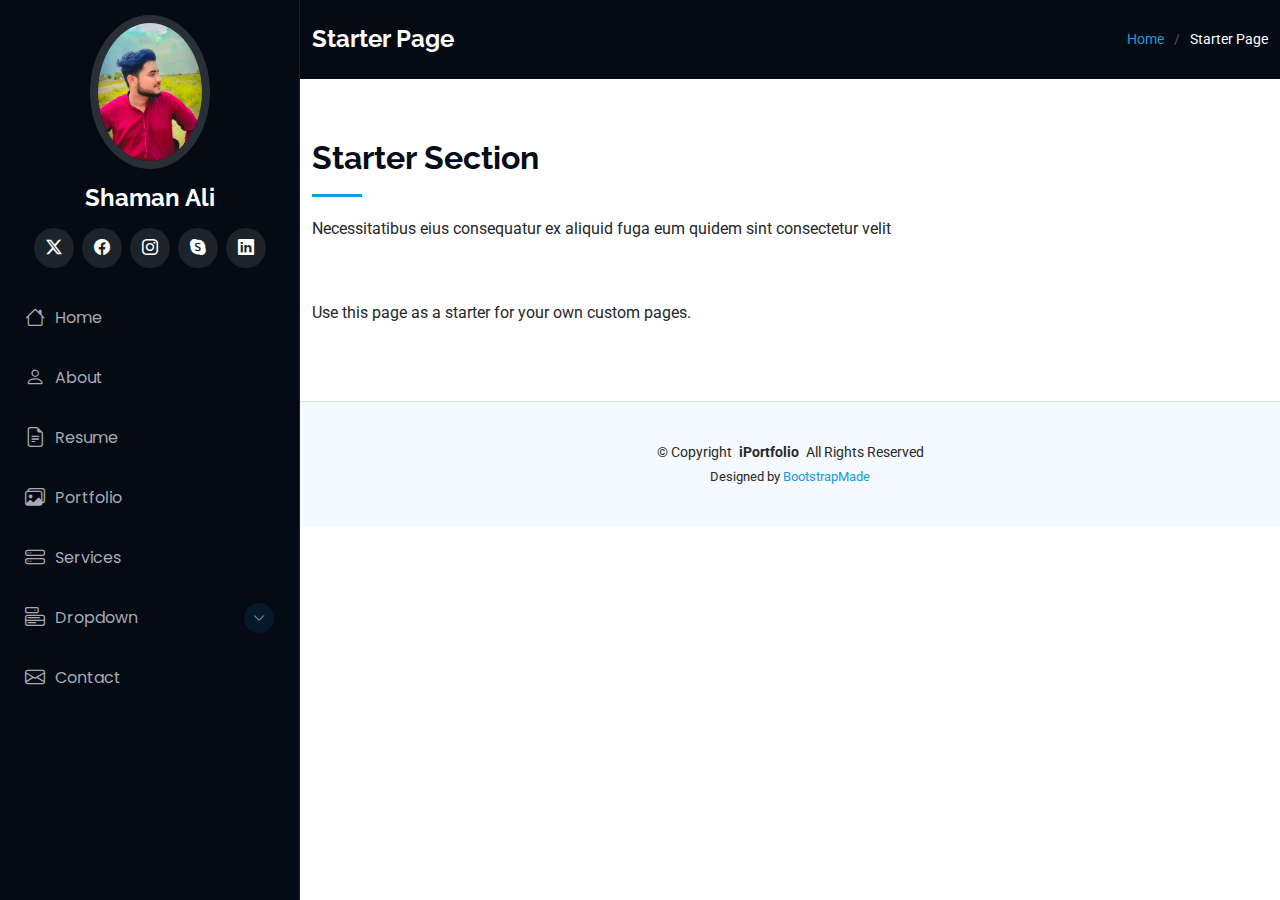
<file: starter-page.html>
<!DOCTYPE html>
<html lang="en">

<head>
  <meta charset="utf-8">
  <meta content="width=device-width, initial-scale=1.0" name="viewport">
  <title>Starter Page - iPortfolio Bootstrap Template</title>
  <meta content="" name="description">
  <meta content="" name="keywords">

  <!-- Favicons -->
  <link href="assets/img/favicon.png" rel="icon">
  <link href="assets/img/apple-touch-icon.png" rel="apple-touch-icon">

  <!-- Fonts -->
  <link href="https://fonts.googleapis.com" rel="preconnect">
  <link href="https://fonts.gstatic.com" rel="preconnect" crossorigin>
  <link href="https://fonts.googleapis.com/css2?family=Roboto:ital,wght@0,100;0,300;0,400;0,500;0,700;0,900;1,100;1,300;1,400;1,500;1,700;1,900&family=Poppins:ital,wght@0,100;0,200;0,300;0,400;0,500;0,600;0,700;0,800;0,900;1,100;1,200;1,300;1,400;1,500;1,600;1,700;1,800;1,900&family=Raleway:ital,wght@0,100;0,200;0,300;0,400;0,500;0,600;0,700;0,800;0,900;1,100;1,200;1,300;1,400;1,500;1,600;1,700;1,800;1,900&display=swap" rel="stylesheet">

  <!-- Vendor CSS Files -->
  <link href="assets/vendor/bootstrap/css/bootstrap.min.css" rel="stylesheet">
  <link href="assets/vendor/bootstrap-icons/bootstrap-icons.css" rel="stylesheet">
  <link href="assets/vendor/aos/aos.css" rel="stylesheet">
  <link href="assets/vendor/glightbox/css/glightbox.min.css" rel="stylesheet">
  <link href="assets/vendor/swiper/swiper-bundle.min.css" rel="stylesheet">

  <!-- Main CSS File -->
  <link href="assets/css/main.css" rel="stylesheet">

  <!-- =======================================================
  * Template Name: iPortfolio
  * Template URL: https://bootstrapmade.com/iportfolio-bootstrap-portfolio-websites-template/
  * Updated: Jun 29 2024 with Bootstrap v5.3.3
  * Author: BootstrapMade.com
  * License: https://bootstrapmade.com/license/
  ======================================================== -->
</head>

<body class="starter-page-page">

  <header id="header" class="header dark-background d-flex flex-column">
    <i class="header-toggle d-xl-none bi bi-list"></i>

    <div class="profile-img">
      <img src="./assets/img/IMG_20230709_145142.jpg" alt="" class="img-fluid rounded-circle">
    </div>

    <a href="index.html" class="logo d-flex align-items-center justify-content-center">
      <!-- Uncomment the line below if you also wish to use an image logo -->
      <!-- <img src="assets/img/logo.png" alt=""> -->
      <h1 class="sitename">Shaman Ali</h1>
    </a>

    <div class="social-links text-center">
      <a href="#" class="twitter"><i class="bi bi-twitter-x"></i></a>
      <a href="#" class="facebook"><i class="bi bi-facebook"></i></a>
      <a href="#" class="instagram"><i class="bi bi-instagram"></i></a>
      <a href="#" class="google-plus"><i class="bi bi-skype"></i></a>
      <a href="#" class="linkedin"><i class="bi bi-linkedin"></i></a>
    </div>

    <nav id="navmenu" class="navmenu">
      <ul>
        <li><a href="#hero"><i class="bi bi-house navicon"></i>Home</a></li>
        <li><a href="#about"><i class="bi bi-person navicon"></i> About</a></li>
        <li><a href="#resume"><i class="bi bi-file-earmark-text navicon"></i> Resume</a></li>
        <li><a href="#portfolio"><i class="bi bi-images navicon"></i> Portfolio</a></li>
        <li><a href="#services"><i class="bi bi-hdd-stack navicon"></i> Services</a></li>
        <li class="dropdown"><a href="#"><i class="bi bi-menu-button navicon"></i> <span>Dropdown</span> <i class="bi bi-chevron-down toggle-dropdown"></i></a>
          <ul>
            <li><a href="#">Dropdown 1</a></li>
            <li class="dropdown"><a href="#"><span>Deep Dropdown</span> <i class="bi bi-chevron-down toggle-dropdown"></i></a>
              <ul>
                <li><a href="#">Deep Dropdown 1</a></li>
                <li><a href="#">Deep Dropdown 2</a></li>
                <li><a href="#">Deep Dropdown 3</a></li>
                <li><a href="#">Deep Dropdown 4</a></li>
                <li><a href="#">Deep Dropdown 5</a></li>
              </ul>
            </li>
            <li><a href="#">Dropdown 2</a></li>
            <li><a href="#">Dropdown 3</a></li>
            <li><a href="#">Dropdown 4</a></li>
          </ul>
        </li>
        <li><a href="#contact"><i class="bi bi-envelope navicon"></i> Contact</a></li>
      </ul>
    </nav>

  </header>

  <main class="main">

    <!-- Page Title -->
    <div class="page-title dark-background">
      <div class="container d-lg-flex justify-content-between align-items-center">
        <h1 class="mb-2 mb-lg-0">Starter Page</h1>
        <nav class="breadcrumbs">
          <ol>
            <li><a href="index.html">Home</a></li>
            <li class="current">Starter Page</li>
          </ol>
        </nav>
      </div>
    </div><!-- End Page Title -->

    <!-- Starter Section Section -->
    <section id="starter-section" class="starter-section section">

      <!-- Section Title -->
      <div class="container section-title" data-aos="fade-up">
        <h2>Starter Section</h2>
        <p>Necessitatibus eius consequatur ex aliquid fuga eum quidem sint consectetur velit</p>
      </div><!-- End Section Title -->

      <div class="container" data-aos="fade-up">
        <p>Use this page as a starter for your own custom pages.</p>
      </div>

    </section><!-- /Starter Section Section -->

  </main>

  <footer id="footer" class="footer position-relative light-background">

    <div class="container">
      <div class="copyright text-center ">
        <p>© <span>Copyright</span> <strong class="px-1 sitename">iPortfolio</strong> <span>All Rights Reserved</span></p>
      </div>
      <div class="credits">
        <!-- All the links in the footer should remain intact. -->
        <!-- You can delete the links only if you've purchased the pro version. -->
        <!-- Licensing information: https://bootstrapmade.com/license/ -->
        <!-- Purchase the pro version with working PHP/AJAX contact form: [buy-url] -->
        Designed by <a href="https://bootstrapmade.com/">BootstrapMade</a>
      </div>
    </div>

  </footer>

  <!-- Scroll Top -->
  <a href="#" id="scroll-top" class="scroll-top d-flex align-items-center justify-content-center"><i class="bi bi-arrow-up-short"></i></a>

  <!-- Preloader -->
  <div id="preloader"></div>

  <!-- Vendor JS Files -->
  <script src="assets/vendor/bootstrap/js/bootstrap.bundle.min.js"></script>
  <script src="assets/vendor/php-email-form/validate.js"></script>
  <script src="assets/vendor/aos/aos.js"></script>
  <script src="assets/vendor/typed.js/typed.umd.js"></script>
  <script src="assets/vendor/purecounter/purecounter_vanilla.js"></script>
  <script src="assets/vendor/waypoints/noframework.waypoints.js"></script>
  <script src="assets/vendor/glightbox/js/glightbox.min.js"></script>
  <script src="assets/vendor/imagesloaded/imagesloaded.pkgd.min.js"></script>
  <script src="assets/vendor/isotope-layout/isotope.pkgd.min.js"></script>
  <script src="assets/vendor/swiper/swiper-bundle.min.js"></script>

  <!-- Main JS File -->
  <script src="assets/js/main.js"></script>

</body>

</html>
</file>
<file: assets/css/main.css>
/**
* Template Name: iPortfolio
* Template URL: https://bootstrapmade.com/iportfolio-bootstrap-portfolio-websites-template/
* Updated: Jun 29 2024 with Bootstrap v5.3.3
* Author: BootstrapMade.com
* License: https://bootstrapmade.com/license/
*/

/*--------------------------------------------------------------
# Font & Color Variables
# Help: https://bootstrapmade.com/color-system/
--------------------------------------------------------------*/
/* Fonts */
:root {
    --default-font: "Roboto",  system-ui, -apple-system, "Segoe UI", Roboto, "Helvetica Neue", Arial, "Noto Sans", "Liberation Sans", sans-serif, "Apple Color Emoji", "Segoe UI Emoji", "Segoe UI Symbol", "Noto Color Emoji";
    --heading-font: "Raleway",  sans-serif;
    --nav-font: "Poppins",  sans-serif;
  }
  
  /* Global Colors - The following color variables are used throughout the website. Updating them here will change the color scheme of the entire website */
  :root { 
    --background-color: #ffffff; /* Background color for the entire website, including individual sections */
    --default-color: #272829; /* Default color used for the majority of the text content across the entire website */
    --heading-color: #050d18; /* Color for headings, subheadings and title throughout the website */
    --accent-color: #149ddd; /* Accent color that represents your brand on the website. It's used for buttons, links, and other elements that need to stand out */
    --surface-color: #ffffff; /* The surface color is used as a background of boxed elements within sections, such as cards, icon boxes, or other elements that require a visual separation from the global background. */
    --contrast-color: #ffffff; /* Contrast color for text, ensuring readability against backgrounds of accent, heading, or default colors. */
  }
  
  /* Nav Menu Colors - The following color variables are used specifically for the navigation menu. They are separate from the global colors to allow for more customization options */
  :root {
    --nav-color: #a8a9b4;  /* The default color of the main navmenu links */
    --nav-hover-color: #ffffff; /* Applied to main navmenu links when they are hovered over or active */
    --nav-mobile-background-color: #040b14; /* Used as the background color for mobile navigation menu */
    --nav-dropdown-background-color: #040b14; /* Used as the background color for dropdown items that appear when hovering over primary navigation items */
    --nav-dropdown-color: #a8a9b4; /* Used for navigation links of the dropdown items in the navigation menu. */
    --nav-dropdown-hover-color: #ffffff; /* Similar to --nav-hover-color, this color is applied to dropdown navigation links when they are hovered over. */
  }
  
  /* Color Presets - These classes override global colors when applied to any section or element, providing reuse of the sam color scheme. */
  
  .light-background {
    --background-color: #f4fafd;
    --surface-color: #ffffff;
  }
  
  .dark-background {
    --background-color: #040b14;
    --default-color: #ffffff;
    --heading-color: #ffffff;
    --surface-color: #151f2b;
    --contrast-color: #ffffff;
  }
  
  /* Smooth scroll */
  :root {
    scroll-behavior: smooth;
  }
  
  /*--------------------------------------------------------------
  # General Styling & Shared Classes
  --------------------------------------------------------------*/
  body {
    color: var(--default-color);
    background-color: var(--background-color);
    font-family: var(--default-font);
  }
  
  a {
    color: var(--accent-color);
    text-decoration: none;
    transition: 0.3s;
  }
  
  a:hover {
    color: color-mix(in srgb, var(--accent-color), transparent 25%);
    text-decoration: none;
  }
  
  h1,
  h2,
  h3,
  h4,
  h5,
  h6 {
    color: var(--heading-color);
    font-family: var(--heading-font);
  }
  
  /* PHP Email Form Messages
  ------------------------------*/
  .php-email-form .error-message {
    display: none;
    background: #df1529;
    color: #ffffff;
    text-align: left;
    padding: 15px;
    margin-bottom: 24px;
    font-weight: 600;
  }
  
  .php-email-form .sent-message {
    display: none;
    color: #ffffff;
    background: #059652;
    text-align: center;
    padding: 15px;
    margin-bottom: 24px;
    font-weight: 600;
  }
  
  .php-email-form .loading {
    display: none;
    background: var(--surface-color);
    text-align: center;
    padding: 15px;
    margin-bottom: 24px;
  }
  
  .php-email-form .loading:before {
    content: "";
    display: inline-block;
    border-radius: 50%;
    width: 24px;
    height: 24px;
    margin: 0 10px -6px 0;
    border: 3px solid var(--accent-color);
    border-top-color: var(--surface-color);
    animation: php-email-form-loading 1s linear infinite;
  }
  
  @keyframes php-email-form-loading {
    0% {
      transform: rotate(0deg);
    }
  
    100% {
      transform: rotate(360deg);
    }
  }
  
  /*--------------------------------------------------------------
  # Global Header
  --------------------------------------------------------------*/
  .header {
    color: var(--default-color);
    background-color: var(--background-color);
    position: fixed;
    top: 0;
    left: 0;
    bottom: 0;
    padding: 0 15px;
    width: 300px;
    transition: all ease-in-out 0.3s;
    overflow-y: auto;
    z-index: 997;
    border-right: 1px solid color-mix(in srgb, var(--default-color), transparent 90%);
  }
  
  .header .profile-img img {
    margin: 15px auto;
    display: block;
    width: 120px;
    border: 8px solid color-mix(in srgb, var(--default-color), transparent 85%);
  }
  
  .header .logo {
    line-height: 1;
    margin-bottom: 15px;
  }
  
  .header .logo img {
    max-height: 32px;
    margin-right: 8px;
  }
  
  .header .logo h1 {
    font-size: 24px;
    margin: 0;
    font-weight: 700;
    color: var(--heading-color);
  }
  
  .header .social-links {
    margin: 0 0 20px 0;
  }
  
  .header .social-links a {
    font-size: 16px;
    display: inline-flex;
    align-items: center;
    justify-content: center;
    background: color-mix(in srgb, var(--default-color), transparent 90%);
    color: var(--default-color);
    margin: 0 2px;
    border-radius: 50%;
    text-align: center;
    width: 40px;
    height: 40px;
    transition: 0.3s;
  }
  
  .header .social-links a:hover {
    color: var(--contrast-color);
    background: var(--accent-color);
  }
  
  @media (min-width: 1200px) {
  
    .header~main,
    .header~#footer {
      margin-left: 300px;
    }
  }
  
  @media (max-width: 1199px) {
    .header {
      left: -100%;
    }
  }
  
  .header.header-show {
    left: 0;
  }
  
  .header .header-toggle {
    color: var(--contrast-color);
    background-color: var(--accent-color);
    font-size: 22px;
    display: flex;
    align-items: center;
    justify-content: center;
    width: 40px;
    height: 40px;
    border-radius: 50%;
    cursor: pointer;
    position: fixed;
    top: 15px;
    right: 15px;
    z-index: 9999;
    transition: background-color 0.3s;
  }
  
  .header .header-toggle:hover {
    color: var(--contrast-color);
    background-color: color-mix(in srgb, var(--accent-color) 90%, white 15%);
  }
  
  /*--------------------------------------------------------------
  # Navigation Menu
  --------------------------------------------------------------*/
  .mobile-nav-toggle {
    display: none;
  }
  
  .navmenu {
    padding: 0;
    z-index: 9997;
  }
  
  .navmenu ul {
    list-style: none;
    padding: 0 0 20px 0;
    margin: 0;
  }
  
  .navmenu a,
  .navmenu a:focus {
    color: var(--nav-color);
    padding: 15px 10px;
    font-family: var(--nav-font);
    font-size: 16px;
    font-weight: 400;
    display: flex;
    align-items: center;
    white-space: nowrap;
    transition: 0.3s;
    width: 100%;
  }
  
  .navmenu a .navicon,
  .navmenu a:focus .navicon {
    font-size: 20px;
    margin-right: 10px;
  }
  
  .navmenu a .toggle-dropdown,
  .navmenu a:focus .toggle-dropdown {
    font-size: 12px;
    line-height: 0;
    margin-left: auto;
    width: 30px;
    height: 30px;
    display: flex;
    align-items: center;
    justify-content: center;
    border-radius: 50%;
    transition: 0.3s;
    flex-shrink: 0;
    background-color: color-mix(in srgb, var(--accent-color), transparent 90%);
  }
  
  .navmenu a .toggle-dropdown:hover,
  .navmenu a:focus .toggle-dropdown:hover {
    background-color: var(--accent-color);
    color: var(--contrast-color);
  }
  
  .navmenu a:hover,
  .navmenu .active,
  .navmenu .active:focus {
    color: var(--nav-hover-color);
  }
  
  .navmenu a:hover .navicon,
  .navmenu .active .navicon,
  .navmenu .active:focus .navicon {
    color: var(--accent-color);
  }
  
  .navmenu .active .toggle-dropdown,
  .navmenu .active:focus .toggle-dropdown {
    background-color: var(--accent-color);
    color: var(--contrast-color);
    transform: rotate(180deg);
  }
  
  .navmenu .dropdown {
    display: block;
  }
  
  .navmenu .dropdown a,
  .navmenu .dropdown a:focus {
    color: --nav-dropdown-color;
  }
  
  .navmenu .dropdown a:hover,
  .navmenu .dropdown .active,
  .navmenu .dropdown .active:focus {
    color: var(--nav-dropdown-hover-color);
  }
  
  .navmenu .dropdown ul {
    position: static;
    display: none;
    z-index: 99;
    padding: 5px 10px;
    margin: 5px 10px;
    background-color: var(--nav-dropdown-background-color);
    border: 1px solid color-mix(in srgb, var(--default-color), transparent 90%);
    box-shadow: none;
    transition: all 0.5s ease-in-out;
  }
  
  .navmenu .dropdown ul ul {
    background-color: rgba(33, 37, 41, 0.1);
  }
  
  .navmenu .dropdown>.dropdown-active {
    display: block;
    background-color: rgba(33, 37, 41, 0.03);
  }
  
  /*--------------------------------------------------------------
  # Global Footer
  --------------------------------------------------------------*/
  .footer {
    color: var(--default-color);
    background-color: var(--background-color);
    font-size: 14px;
    padding: 40px 0;
    position: relative;
    border-top: 1px solid color-mix(in srgb, var(--default-color), transparent 90%);
  }
  
  .footer .copyright p {
    margin-bottom: 0;
  }
  
  .footer .credits {
    margin-top: 4px;
    font-size: 13px;
    text-align: center;
  }
  
  /*--------------------------------------------------------------
  # Preloader
  --------------------------------------------------------------*/
  #preloader {
    position: fixed;
    inset: 0;
    z-index: 999999;
    overflow: hidden;
    background: var(--background-color);
    transition: all 0.6s ease-out;
  }
  
  #preloader:before {
    content: "";
    position: fixed;
    top: calc(50% - 30px);
    left: calc(50% - 30px);
    border: 6px solid #ffffff;
    border-color: var(--accent-color) transparent var(--accent-color) transparent;
    border-radius: 50%;
    width: 60px;
    height: 60px;
    animation: animate-preloader 1.5s linear infinite;
  }
  
  @keyframes animate-preloader {
    0% {
      transform: rotate(0deg);
    }
  
    100% {
      transform: rotate(360deg);
    }
  }
  
  /*--------------------------------------------------------------
  # Scroll Top Button
  --------------------------------------------------------------*/
  .scroll-top {
    position: fixed;
    visibility: hidden;
    opacity: 0;
    right: 15px;
    bottom: -15px;
    z-index: 99999;
    background-color: var(--accent-color);
    width: 44px;
    height: 44px;
    border-radius: 50px;
    transition: all 0.4s;
  }
  
  .scroll-top i {
    font-size: 24px;
    color: var(--contrast-color);
    line-height: 0;
  }
  
  .scroll-top:hover {
    background-color: color-mix(in srgb, var(--accent-color), transparent 20%);
    color: var(--contrast-color);
  }
  
  .scroll-top.active {
    visibility: visible;
    opacity: 1;
    bottom: 15px;
  }
  
  /*--------------------------------------------------------------
  # Disable aos animation delay on mobile devices
  --------------------------------------------------------------*/
  @media screen and (max-width: 768px) {
    [data-aos-delay] {
      transition-delay: 0 !important;
    }
  }
  
  /*--------------------------------------------------------------
  # Global Page Titles & Breadcrumbs
  --------------------------------------------------------------*/
  .page-title {
    color: var(--default-color);
    background-color: var(--background-color);
    padding: 25px 0;
    position: relative;
  }
  
  .page-title h1 {
    font-size: 24px;
    font-weight: 700;
  }
  
  .page-title .breadcrumbs ol {
    display: flex;
    flex-wrap: wrap;
    list-style: none;
    padding: 0;
    margin: 0;
    font-size: 14px;
    font-weight: 400;
  }
  
  .page-title .breadcrumbs ol li+li {
    padding-left: 10px;
  }
  
  .page-title .breadcrumbs ol li+li::before {
    content: "/";
    display: inline-block;
    padding-right: 10px;
    color: color-mix(in srgb, var(--default-color), transparent 70%);
  }
  
  /*--------------------------------------------------------------
  # Global Sections
  --------------------------------------------------------------*/
  section,
  .section {
    color: var(--default-color);
    background-color: var(--background-color);
    padding: 60px 0;
    overflow: clip;
  }
  
  /*--------------------------------------------------------------
  # Global Section Titles
  --------------------------------------------------------------*/
  .section-title {
    padding-bottom: 60px;
    position: relative;
  }
  
  .section-title h2 {
    font-size: 32px;
    font-weight: 700;
    margin-bottom: 20px;
    padding-bottom: 20px;
    position: relative;
  }
  
  .section-title h2:after {
    content: "";
    position: absolute;
    display: block;
    width: 50px;
    height: 3px;
    background: var(--accent-color);
    left: 0;
    bottom: 0;
  }
  
  .section-title p {
    margin-bottom: 0;
  }
  
  /*--------------------------------------------------------------
  # Hero Section
  --------------------------------------------------------------*/
  .hero {
    width: 100%;
    min-height: 100vh;
    position: relative;
    padding: 80px 0;
    display: flex;
    align-items: center;
    justify-content: center;
  }
  
  .hero img {
    position: absolute;
    inset: 0;
    display: block;
    width: 100%;
    height: 100%;
    object-fit: cover;
    z-index: 1;
  }
  
  .hero:before {
    content: "";
    background: color-mix(in srgb, var(--background-color), transparent 70%);
    position: absolute;
    inset: 0;
    z-index: 2;
  }
  
  .hero .container {
    position: relative;
    z-index: 3;
  }
  
  .hero h2 {
    margin: 0;
    font-size: 64px;
    font-weight: 700;
  }
  
  .hero p {
    margin: 5px 0 0 0;
    font-size: 26px;
  }
  
  .hero p span {
    letter-spacing: 1px;
    border-bottom: 2px solid var(--accent-color);
  }
  
  .hero .social-links {
    margin-top: 25px;
  }
  
  .hero .social-links a {
    font-size: 24px;
    display: inline-block;
    color: color-mix(in srgb, var(--default-color), transparent 50%);
    line-height: 1;
    margin-right: 20px;
    transition: 0.3s;
  }
  
  .hero .social-links a:hover {
    color: var(--accent-color);
  }
  
  @media (max-width: 768px) {
    .hero h2 {
      font-size: 32px;
    }
  
    .hero p {
      font-size: 20px;
    }
  }
  
  /*--------------------------------------------------------------
  # About Section
  --------------------------------------------------------------*/
  .about .content h2 {
    font-weight: 700;
    font-size: 24px;
  }
  
  .about .content ul {
    list-style: none;
    padding: 0;
  }
  
  .about .content ul li {
    margin-bottom: 20px;
    display: flex;
    align-items: center;
  }
  
  .about .content ul strong {
    margin-right: 10px;
  }
  
  .about .content ul i {
    font-size: 16px;
    margin-right: 5px;
    color: var(--accent-color);
    line-height: 0;
  }
  
  /*--------------------------------------------------------------
  # Stats Section
  --------------------------------------------------------------*/
  .stats .stats-item {
    padding: 30px;
    width: 100%;
  }
  
  .stats .stats-item i {
    color: var(--accent-color);
    display: block;
    font-size: 44px;
    float: left;
    line-height: 0;
  }
  
  .stats .stats-item .purecounter {
    color: var(--heading-color);
    font-size: 48px;
    line-height: 40px;
    display: block;
    font-weight: 700;
    margin-left: 60px;
  }
  
  .stats .stats-item p {
    color: color-mix(in srgb, var(--default-color), transparent 40%);
    padding: 15px 0 0 0;
    margin: 0 0 0 60px;
    font-family: var(--heading-font);
    font-size: 14px;
  }
  
  /*--------------------------------------------------------------
  # Skills Section
  --------------------------------------------------------------*/
  .skills .progress {
    height: 60px;
    display: block;
    background: none;
    border-radius: 0;
  }
  
  .skills .progress .skill {
    color: var(--heading-color);
    padding: 0;
    margin: 0 0 6px 0;
    text-transform: uppercase;
    display: block;
    font-weight: 600;
    font-family: var(--heading-font);
  }
  
  .skills .progress .skill .val {
    float: right;
    font-style: normal;
  }
  
  .skills .progress-bar-wrap {
    background: color-mix(in srgb, var(--default-color), transparent 90%);
    height: 10px;
  }
  
  .skills .progress-bar {
    width: 1px;
    height: 10px;
    transition: 0.9s;
    background-color: rebeccapurple;
  }
  
  /*--------------------------------------------------------------
  # Resume Section
  --------------------------------------------------------------*/
  .resume .resume-title {
    color: var(--heading-color);
    font-size: 26px;
    font-weight: 700;
    margin-top: 20px;
    margin-bottom: 20px;
  }
  
  .resume .resume-item {
    padding: 0 0 20px 20px;
    margin-top: -2px;
    border-left: 2px solid var(--accent-color);
    position: relative;
  }
  
  .resume .resume-item h4 {
    line-height: 18px;
    font-size: 18px;
    font-weight: 600;
    text-transform: uppercase;
    color: color-mix(in srgb, var(--default-color), transparent 20%);
    margin-bottom: 10px;
  }
  
  .resume .resume-item h5 {
    font-size: 16px;
    padding: 5px 15px;
    display: inline-block;
    font-weight: 600;
    margin-bottom: 10px;
  }
  
  .resume .resume-item ul {
    padding-left: 20px;
  }
  
  .resume .resume-item ul li {
    padding-bottom: 10px;
  }
  
  .resume .resume-item:last-child {
    padding-bottom: 0;
  }
  
  .resume .resume-item::before {
    content: "";
    position: absolute;
    width: 16px;
    height: 16px;
    border-radius: 50px;
    left: -9px;
    top: 0;
    background: var(--background-color);
    border: 2px solid var(--accent-color);
  }
  
  /*--------------------------------------------------------------
  # Portfolio Section
  --------------------------------------------------------------*/
  .portfolio .portfolio-filters {
    padding: 0;
    margin: 0 auto 20px auto;
    list-style: none;
    text-align: center;
  }
  
  .portfolio .portfolio-filters li {
    cursor: pointer;
    display: inline-block;
    padding: 0;
    font-size: 14px;
    font-weight: 400;
    margin: 0 10px;
    line-height: 1;
    text-transform: uppercase;
    margin-bottom: 10px;
    transition: all 0.3s ease-in-out;
  }
  
  .portfolio .portfolio-filters li:hover,
  .portfolio .portfolio-filters li.filter-active {
    color: var(--accent-color);
  }
  
  .portfolio .portfolio-filters li:first-child {
    margin-left: 0;
  }
  
  .portfolio .portfolio-filters li:last-child {
    margin-right: 0;
  }
  
  @media (max-width: 575px) {
    .portfolio .portfolio-filters li {
      font-size: 14px;
      margin: 0 5px;
    }
  }
  
  .portfolio .portfolio-content {
    position: relative;
    overflow: hidden;
  }
  
  .portfolio .portfolio-content img {
    transition: 0.3s;
  }
  
  .portfolio .portfolio-content .portfolio-info {
    opacity: 0;
    position: absolute;
    inset: 0;
    z-index: 3;
    transition: all ease-in-out 0.3s;
    background: rgba(0, 0, 0, 0.6);
    padding: 15px;
  }
  
  .portfolio .portfolio-content .portfolio-info h4 {
    font-size: 14px;
    padding: 5px 10px;
    font-weight: 400;
    color: #ffffff;
    display: inline-block;
    background-color: var(--accent-color);
  }
  
  .portfolio .portfolio-content .portfolio-info p {
    position: absolute;
    bottom: 10px;
    text-align: center;
    display: inline-block;
    left: 0;
    right: 0;
    font-size: 16px;
    font-weight: 600;
    color: rgba(255, 255, 255, 0.8);
  }
  
  .portfolio .portfolio-content .portfolio-info .preview-link,
  .portfolio .portfolio-content .portfolio-info .details-link {
    position: absolute;
    left: calc(50% - 40px);
    font-size: 26px;
    top: calc(50% - 14px);
    color: #fff;
    transition: 0.3s;
    line-height: 1.2;
  }
  
  .portfolio .portfolio-content .portfolio-info .preview-link:hover,
  .portfolio .portfolio-content .portfolio-info .details-link:hover {
    color: var(--accent-color);
  }
  
  .portfolio .portfolio-content .portfolio-info .details-link {
    left: 50%;
    font-size: 34px;
    line-height: 0;
  }
  
  .portfolio .portfolio-content:hover .portfolio-info {
    opacity: 1;
  }
  
  .portfolio .portfolio-content:hover img {
    transform: scale(1.1);
  }
  
  /*--------------------------------------------------------------
  # Services Section
  --------------------------------------------------------------*/
  .services .service-item {
    position: relative;
  }
  
  .services .service-item .icon {
    background: var(--accent-color);
    display: flex;
    align-items: center;
    justify-content: center;
    width: 54px;
    height: 54px;
    border-radius: 50%;
    transition: 0.5s;
    border: 1px solid var(--accent-color);
    margin-right: 20px;
  }
  
  .services .service-item .icon i {
    color: var(--contrast-color);
    font-size: 24px;
    line-height: 0;
  }
  
  .services .service-item:hover .icon {
    background: var(--surface-color);
  }
  
  .services .service-item:hover .icon i {
    color: var(--accent-color);
  }
  
  .services .service-item .title {
    font-weight: 700;
    margin-bottom: 15px;
    font-size: 18px;
  }
  
  .services .service-item .title a {
    color: var(--heading-color);
  }
  
  .services .service-item .title a:hover {
    color: var(--accent-color);
  }
  
  .services .service-item .description {
    line-height: 24px;
    font-size: 14px;
  }
  
  /*--------------------------------------------------------------
  # Testimonials Section
  --------------------------------------------------------------*/
  .testimonials .testimonials-carousel,
  .testimonials .testimonials-slider {
    overflow: hidden;
  }
  
  .testimonials .testimonial-item {
    box-sizing: content-box;
    text-align: center;
    min-height: 320px;
  }
  
  .testimonials .testimonial-item .testimonial-img {
    width: 90px;
    border-radius: 50%;
    margin: 0 auto;
  }
  
  .testimonials .testimonial-item h3 {
    font-size: 18px;
    font-weight: bold;
    margin: 10px 0 5px 0;
  }
  
  .testimonials .testimonial-item h4 {
    font-size: 14px;
    color: color-mix(in srgb, var(--default-color), transparent 20%);
    margin: 0;
  }
  
  .testimonials .testimonial-item .quote-icon-left,
  .testimonials .testimonial-item .quote-icon-right {
    color: color-mix(in srgb, var(--accent-color), transparent 40%);
    font-size: 26px;
    line-height: 0;
  }
  
  .testimonials .testimonial-item .quote-icon-left {
    display: inline-block;
    left: -5px;
    position: relative;
  }
  
  .testimonials .testimonial-item .quote-icon-right {
    display: inline-block;
    right: -5px;
    position: relative;
    top: 10px;
    transform: scale(-1, -1);
  }
  
  .testimonials .testimonial-item p {
    font-style: italic;
    margin: 0 15px 15px 15px;
    padding: 20px;
    background-color: var(--surface-color);
    position: relative;
    margin-bottom: 35px;
    border-radius: 6px;
    box-shadow: 0px 2px 15px rgba(0, 0, 0, 0.1);
  }
  
  .testimonials .testimonial-item p::after {
    content: "";
    width: 0;
    height: 0;
    border-top: 20px solid var(--surface-color);
    border-right: 20px solid transparent;
    border-left: 20px solid transparent;
    position: absolute;
    bottom: -20px;
    left: calc(50% - 20px);
  }
  
  .testimonials .swiper-wrapper {
    height: auto;
  }
  
  .testimonials .swiper-pagination {
    margin-top: 40px;
    position: relative;
  }
  
  .testimonials .swiper-pagination .swiper-pagination-bullet {
    width: 12px;
    height: 12px;
    background-color: var(--background-color);
    opacity: 1;
    border: 1px solid var(--accent-color);
  }
  
  .testimonials .swiper-pagination .swiper-pagination-bullet-active {
    background-color: var(--accent-color);
  }
  
  /*--------------------------------------------------------------
  # Contact Section
  --------------------------------------------------------------*/
  .contact .info-wrap {
    background-color: var(--surface-color);
    box-shadow: 0px 0px 20px rgba(0, 0, 0, 0.1);
    padding: 30px;
  }
  
  @media (max-width: 575px) {
    .contact .info-wrap {
      padding: 20px;
    }
  }
  
  .contact .info-item {
    margin-bottom: 40px;
  }
  
  .contact .info-item i {
    font-size: 20px;
    color: var(--accent-color);
    background: color-mix(in srgb, var(--accent-color), transparent 92%);
    width: 44px;
    height: 44px;
    display: flex;
    justify-content: center;
    align-items: center;
    border-radius: 50px;
    transition: all 0.3s ease-in-out;
    margin-right: 15px;
  }
  
  .contact .info-item h3 {
    padding: 0;
    font-size: 18px;
    font-weight: 700;
    margin-bottom: 5px;
  }
  
  .contact .info-item p {
    padding: 0;
    margin-bottom: 0;
    font-size: 14px;
  }
  
  .contact .info-item:hover i {
    background: var(--accent-color);
    color: var(--contrast-color);
  }
  
  .contact .php-email-form {
    background-color: var(--surface-color);
    height: 100%;
    padding: 30px;
    box-shadow: 0px 0px 20px rgba(0, 0, 0, 0.1);
  }
  
  @media (max-width: 575px) {
    .contact .php-email-form {
      padding: 20px;
    }
  }
  
  .contact .php-email-form input[type=text],
  .contact .php-email-form input[type=email],
  .contact .php-email-form textarea {
    font-size: 14px;
    padding: 10px 15px;
    box-shadow: none;
    border-radius: 0;
    color: var(--default-color);
    background-color: var(--surface-color);
    border-color: color-mix(in srgb, var(--default-color), transparent 80%);
  }
  
  .contact .php-email-form input[type=text]:focus,
  .contact .php-email-form input[type=email]:focus,
  .contact .php-email-form textarea:focus {
    border-color: var(--accent-color);
  }
  
  .contact .php-email-form input[type=text]::placeholder,
  .contact .php-email-form input[type=email]::placeholder,
  .contact .php-email-form textarea::placeholder {
    color: color-mix(in srgb, var(--default-color), transparent 70%);
  }
  
  .contact .php-email-form button[type=submit] {
    color: var(--contrast-color);
    background: var(--accent-color);
    border: 0;
    padding: 10px 30px;
    transition: 0.4s;
    border-radius: 50px;
  }
  
  .contact .php-email-form button[type=submit]:hover {
    background: color-mix(in srgb, var(--accent-color), transparent 25%);
  }
  
  /*--------------------------------------------------------------
  # Portfolio Details Section
  --------------------------------------------------------------*/
  .portfolio-details .portfolio-details-slider img {
    width: 100%;
  }
  
  .portfolio-details .portfolio-details-slider .swiper-pagination {
    margin-top: 20px;
    position: relative;
  }
  
  .portfolio-details .portfolio-details-slider .swiper-pagination .swiper-pagination-bullet {
    width: 12px;
    height: 12px;
    background-color: color-mix(in srgb, var(--default-color), transparent 85%);
    opacity: 1;
  }
  
  .portfolio-details .portfolio-details-slider .swiper-pagination .swiper-pagination-bullet-active {
    background-color: var(--accent-color);
  }
  
  .portfolio-details .portfolio-info {
    padding: 30px;
    box-shadow: 0px 0 30px rgba(0, 0, 0, 0.1);
  }
  
  .portfolio-details .portfolio-info h3 {
    font-size: 22px;
    font-weight: 700;
    margin-bottom: 20px;
    padding-bottom: 20px;
    border-bottom: 1px solid color-mix(in srgb, var(--default-color), transparent 85%);
  }
  
  .portfolio-details .portfolio-info ul {
    list-style: none;
    padding: 0;
    font-size: 15px;
  }
  
  .portfolio-details .portfolio-info ul li+li {
    margin-top: 10px;
  }
  
  .portfolio-details .portfolio-description {
    padding-top: 30px;
  }
  
  .portfolio-details .portfolio-description h2 {
    font-size: 26px;
    font-weight: 700;
    margin-bottom: 20px;
  }
  
  .portfolio-details .portfolio-description p {
    padding: 0;
    color: color-mix(in srgb, var(--default-color), transparent 30%);
  }
  
  /*--------------------------------------------------------------
  # Service Details Section
  --------------------------------------------------------------*/
  .service-details .services-list {
    padding: 10px 30px;
    border: 1px solid color-mix(in srgb, var(--default-color), transparent 90%);
    margin-bottom: 20px;
  }
  
  .service-details .services-list a {
    display: block;
    line-height: 1;
    padding: 8px 0 8px 15px;
    border-left: 3px solid color-mix(in srgb, var(--default-color), transparent 70%);
    margin: 20px 0;
    color: color-mix(in srgb, var(--default-color), transparent 20%);
    transition: 0.3s;
  }
  
  .service-details .services-list a.active {
    color: var(--heading-color);
    font-weight: 700;
    border-color: var(--accent-color);
  }
  
  .service-details .services-list a:hover {
    border-color: var(--accent-color);
  }
  
  .service-details .services-img {
    margin-bottom: 20px;
  }
  
  .service-details h3 {
    font-size: 26px;
    font-weight: 700;
  }
  
  .service-details h4 {
    font-size: 20px;
    font-weight: 700;
  }
  
  .service-details p {
    font-size: 15px;
  }
  
  .service-details ul {
    list-style: none;
    padding: 0;
    font-size: 15px;
  }
  
  .service-details ul li {
    padding: 5px 0;
    display: flex;
    align-items: center;
  }
  
  .service-details ul i {
    font-size: 20px;
    margin-right: 8px;
    color: var(--accent-color);
  }
  
  /*--------------------------------------------------------------
  # Starter Section Section
  --------------------------------------------------------------*/
  .starter-section {
    /* Add your styles here */
  }
</file>
